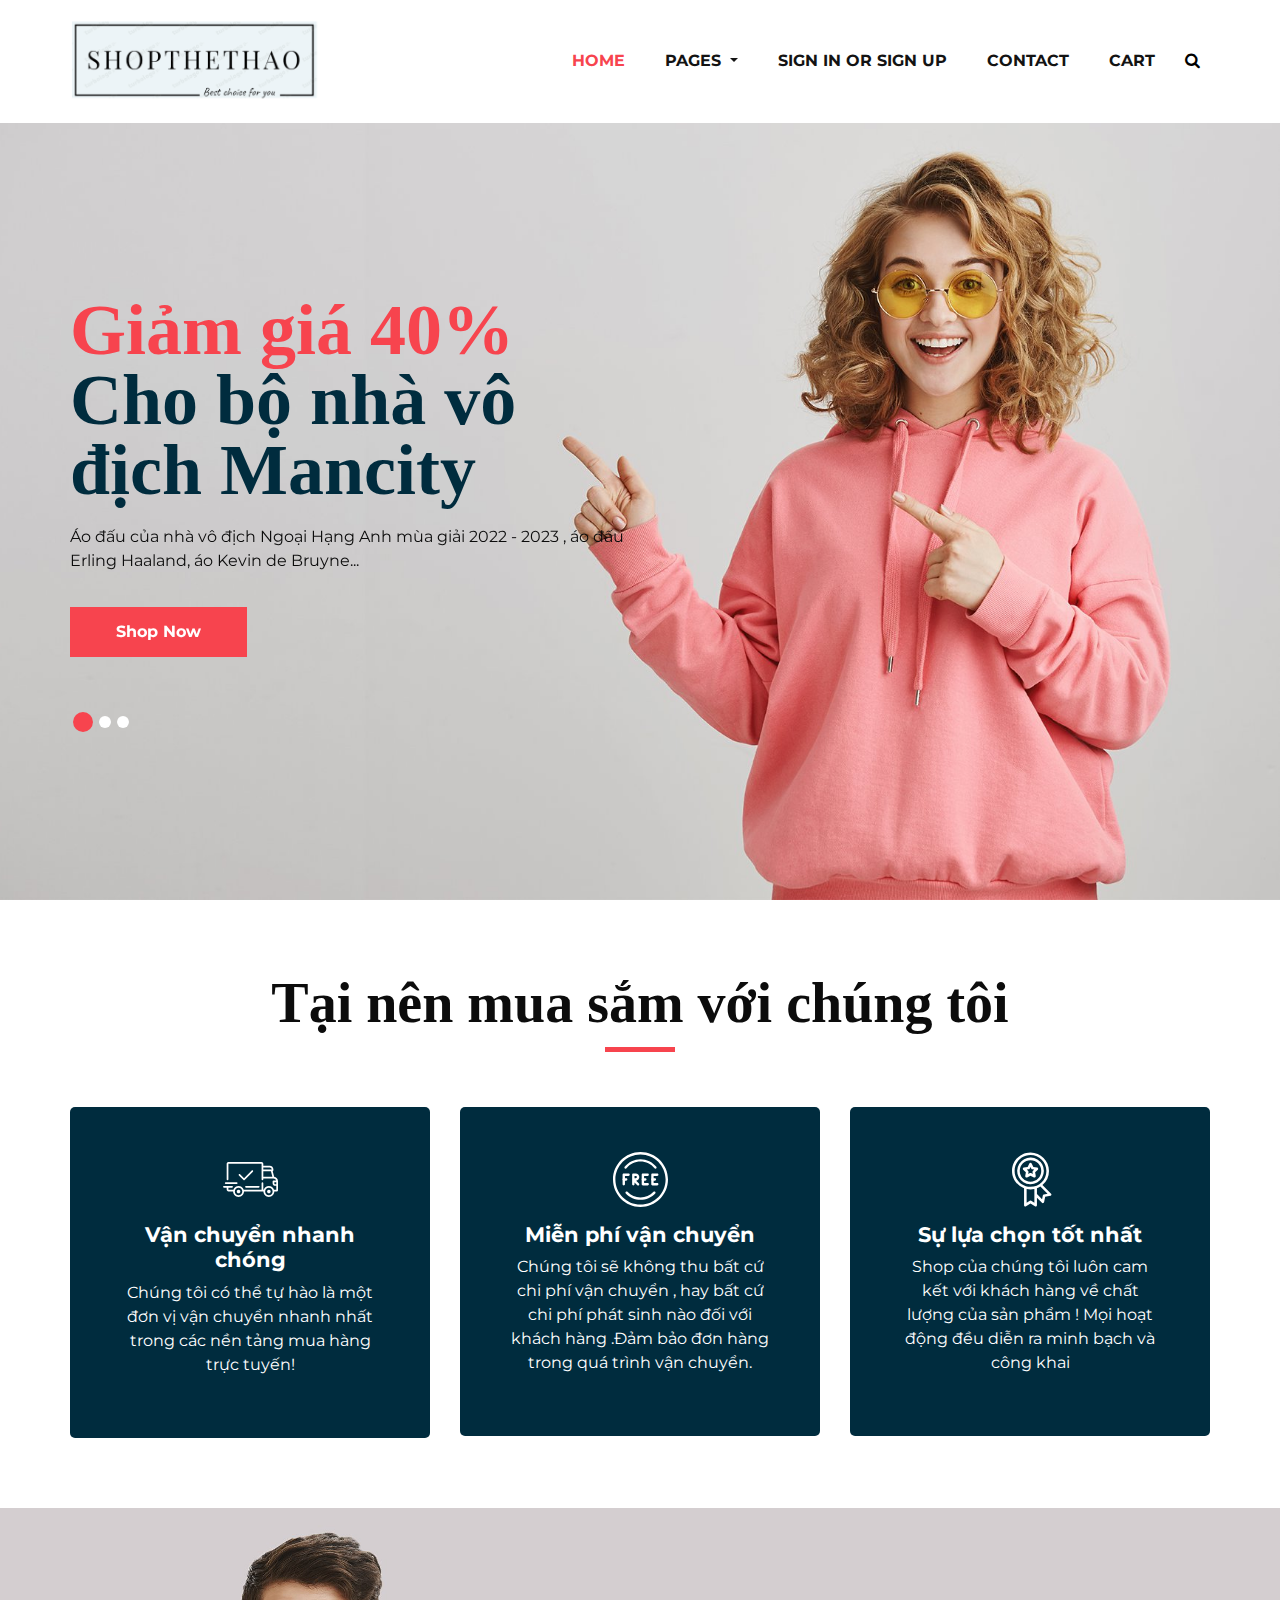
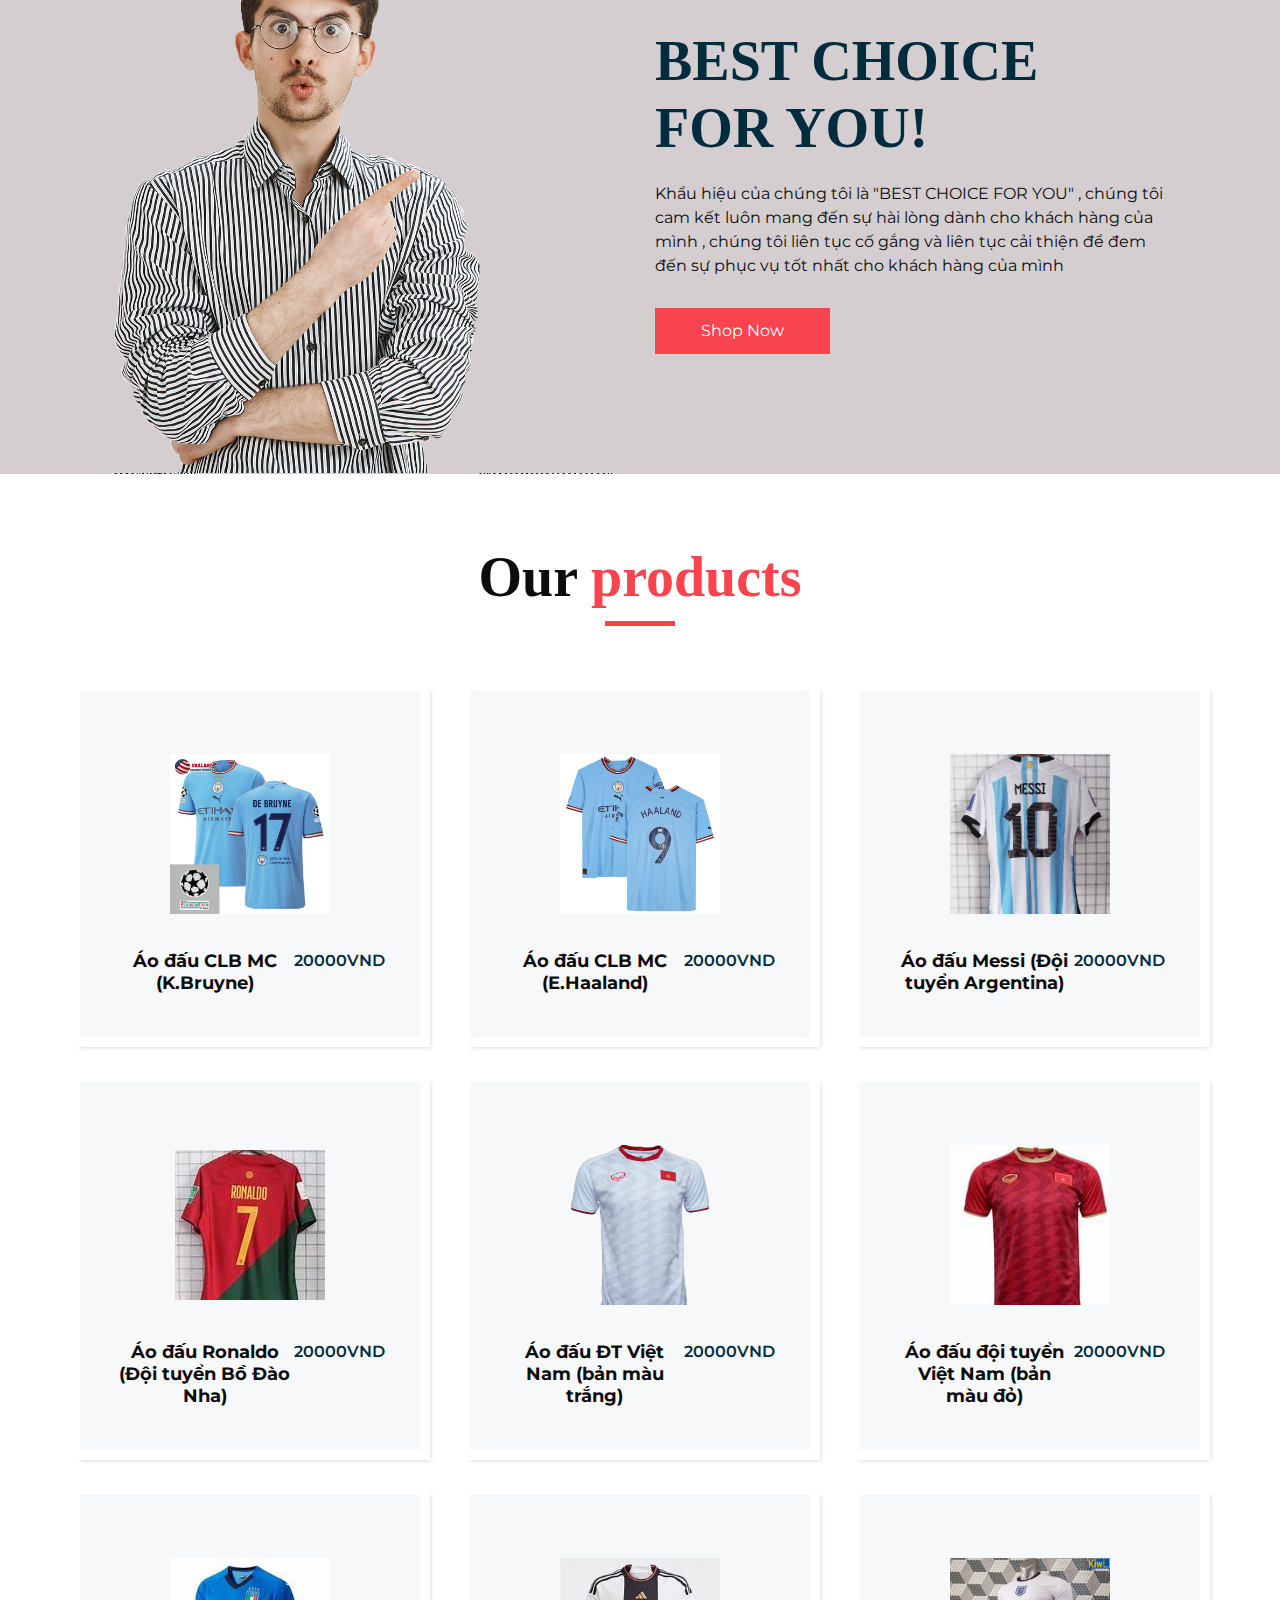
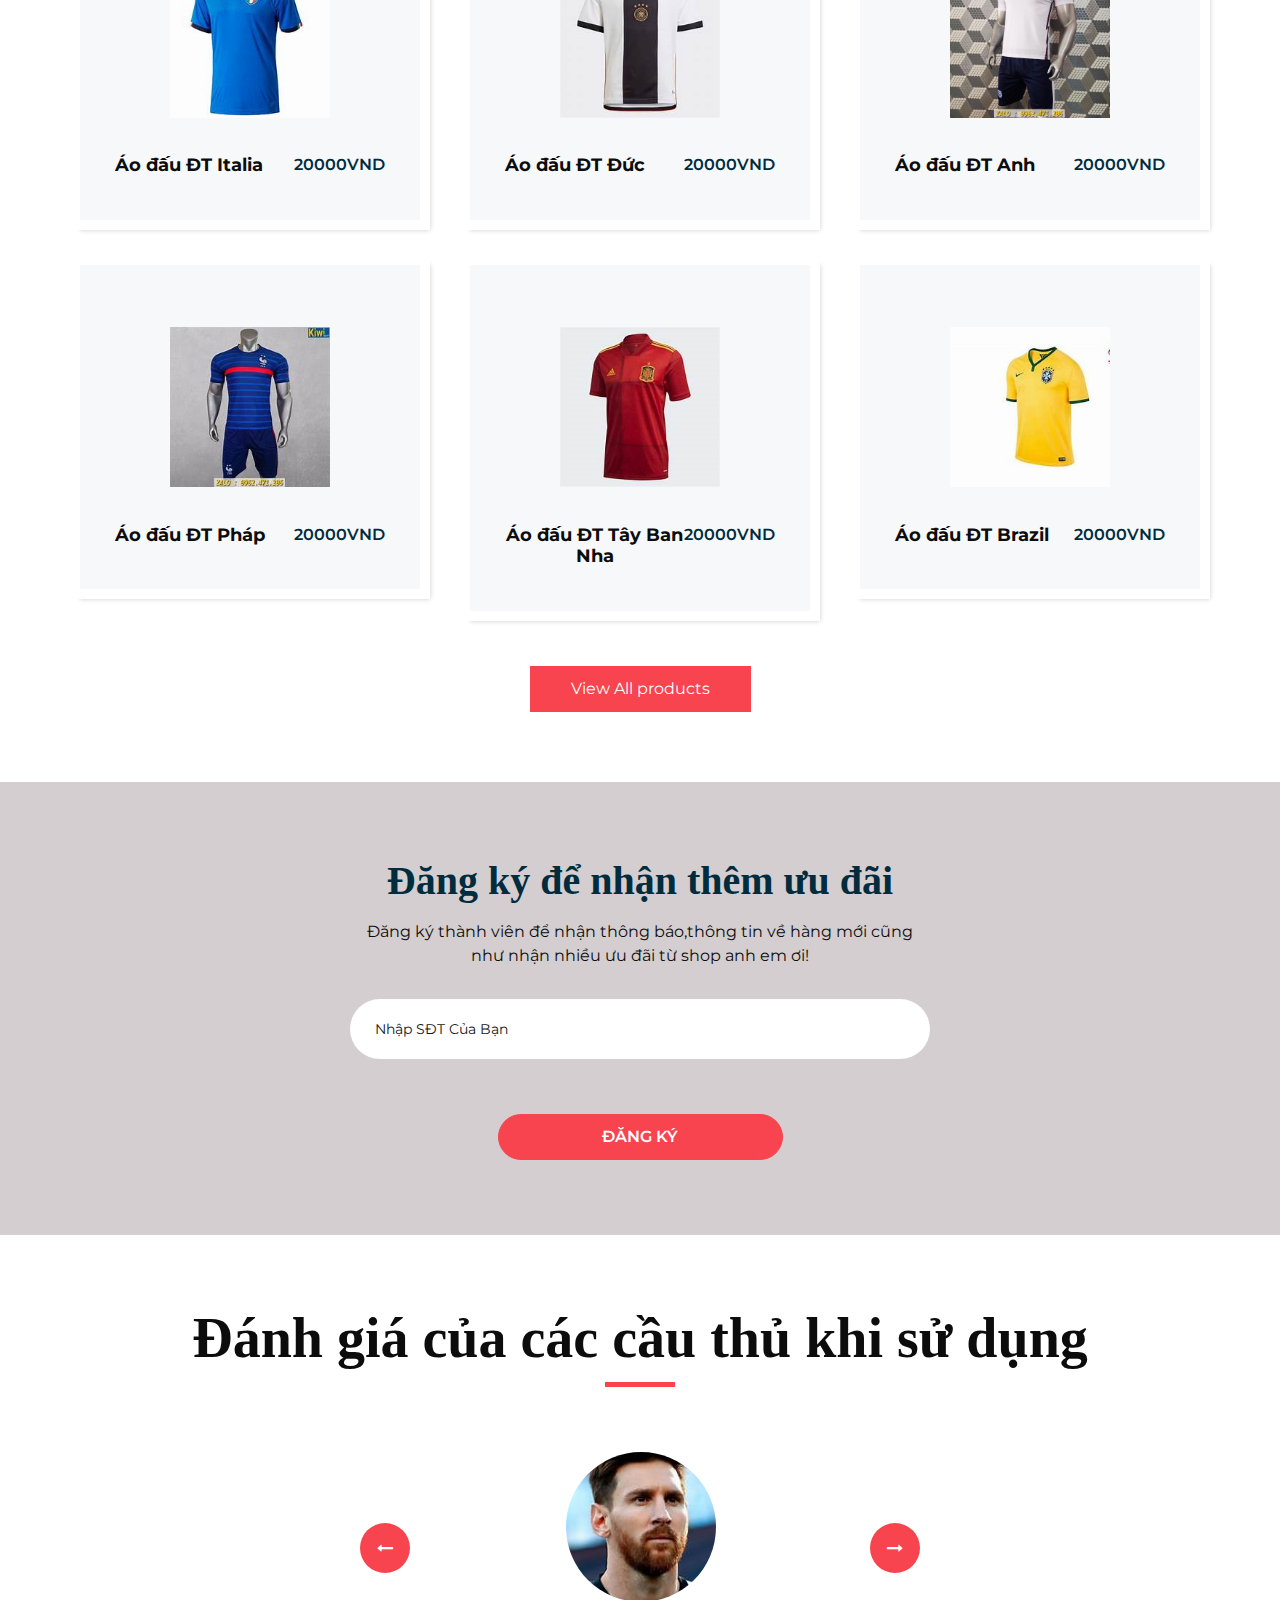
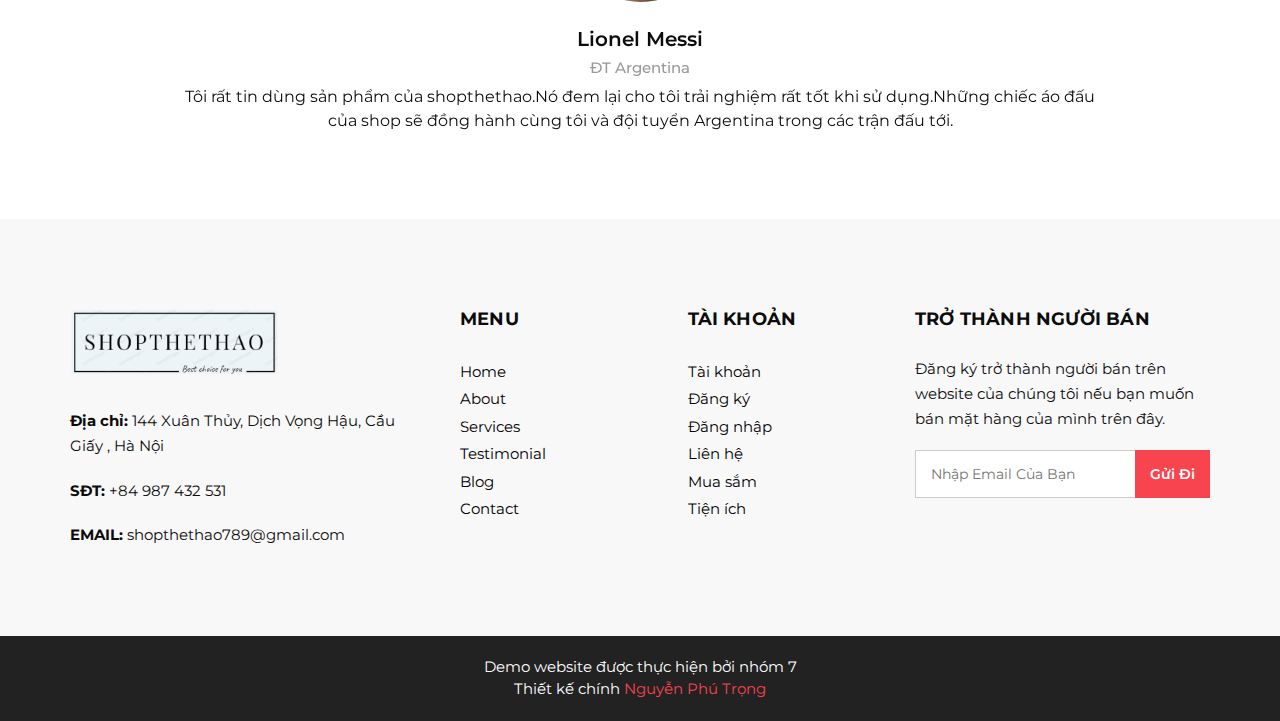
<file: index.html>
<!DOCTYPE html>
<html>
   <head>
      <!-- Basic -->
      <meta charset="utf-8" />
      <meta http-equiv="X-UA-Compatible" content="IE=edge" />
      <!-- Mobile Metas -->
      <meta name="viewport" content="width=device-width, initial-scale=1, shrink-to-fit=no" />
      <!-- Site Metas -->
      <meta name="keywords" content="" />
      <meta name="description" content="" />
      <meta name="author" content="" />
      <link rel="shortcut icon" href="images/favicon.png" type="">
      <title>Shopthethao</title>
      <!-- bootstrap core css -->
      <link rel="stylesheet" type="text/css" href="css/bootstrap.css" />
      <!-- font awesome style -->
      <link href="css/font-awesome.min.css" rel="stylesheet" />
      <!-- Custom styles for this template -->
      <link href="css/style.css" rel="stylesheet" />
      <!-- responsive style -->
      <link href="css/responsive.css" rel="stylesheet" />
   </head>
   <body>
      <div class="hero_area">
         <!-- header section strats -->
         <header class="header_section">
            <div class="container">
               <nav class="navbar navbar-expand-lg custom_nav-container ">
                  <a class="navbar-brand" href="index.html"><img width="250" src="images/logo.png" alt="#" /></a>
                  <button class="navbar-toggler" type="button" data-toggle="collapse" data-target="#navbarSupportedContent" aria-controls="navbarSupportedContent" aria-expanded="false" aria-label="Toggle navigation">
                  <span class=""> </span>
                  </button>
                  <div class="collapse navbar-collapse" id="navbarSupportedContent">
                     <ul class="navbar-nav">
                        <li class="nav-item active">
                           <a class="nav-link" href="index.html">Home <span class="sr-only">(current)</span></a>
                        </li>
                       <li class="nav-item dropdown">
                           <a class="nav-link dropdown-toggle" href="#" data-toggle="dropdown" role="button" aria-haspopup="true" aria-expanded="true"> <span class="nav-label">Pages <span class="caret"></span></a>
                           <ul class="dropdown-menu">
                              <li><a href="about.html">About</a></li>
                              <li><a href="testimonial.html">Testimonial</a></li>
                           </ul>
                        </li>
                        <li class="nav-item">
                           <a class="nav-link" href="login.html">Sign in or Sign up</a>
                        </li>
                        <li class="nav-item">
                           <a class="nav-link" href="contact.html">Contact</a>
                        </li>
                        <li class="nav-item">
                           <a class="nav-link" href="cart.html">Cart</a>
                        </li>
                        <form class="form-inline">
                           <button class="btn  my-2 my-sm-0 nav_search-btn" type="submit" formaction="search.html">
                           <i class="fa fa-search" aria-hidden="true"></i>
                           </button>
                        </form>
                     </ul>
                  </div>
               </nav>
            </div>
         </header>
         <!-- end header section -->
         <!-- slider section -->
         <section class="slider_section ">
            <div class="slider_bg_box">
               <img src="images/slider-bg.jpg" alt="">
            </div>
            <div id="customCarousel1" class="carousel slide" data-ride="carousel">
               <div class="carousel-inner">
                  <div class="carousel-item active">
                     <div class="container ">
                        <div class="row">
                           <div class="col-md-7 col-lg-6 ">
                              <div class="detail-box">
                                 <h1>
                                    <span>
                                    Giảm giá 40%
                                    </span>
                                    <br>
                                    Cho bộ nhà vô địch Mancity
                                 </h1>
                                 <p>
                                    Áo đấu của nhà vô địch Ngoại Hạng Anh mùa giải 2022 - 2023 , áo đấu Erling Haaland, áo Kevin de Bruyne...
                                 </p>
                                 <div class="btn-box">
                                    <a href="" class="btn1">
                                    Shop Now
                                    </a>
                                 </div>
                              </div>
                           </div>
                        </div>
                     </div>
                  </div>
                  <div class="carousel-item ">
                     <div class="container ">
                        <div class="row">
                           <div class="col-md-7 col-lg-6 ">
                              <div class="detail-box">
                                 <h1>
                                    <span>
                                    Giảm giá 20%
                                    </span>
                                    <br>
                                    Cho tất cả mặt hàng
                                 </h1>
                                 <p>
                                    Nhân dịp Black Friday tháng 11 shopthethao giảm giá cho toàn mặt hàng.Còn chần chừ gì nữa mà không mua ngay đi anh em ơi!
                                 </p>
                                 <div class="btn-box">
                                    <a href="" class="btn1">
                                    Shop Now
                                    </a>
                                 </div>
                              </div>
                           </div>
                        </div>
                     </div>
                  </div>
                  <div class="carousel-item">
                     <div class="container ">
                        <div class="row">
                           <div class="col-md-7 col-lg-6 ">
                              <div class="detail-box">
                                 <h1>
                                    <span>
                                    Hàng mới về
                                    </span>
                                    <br>
                                    Áo đấu EURO 2024
                                 </h1>
                                 <p>
                                    EURO 2024 tới đây sẽ khởi tranh tại Đức.Shop đã nhập bổ xung các áo đấu của các đội tuyển như Bồ Đào Nha , Tây Ban Nha , Ý ... phục vụ nhu cầu của anh em .
                                 </p>
                                 <div class="btn-box">
                                    <a href="" class="btn1">
                                    Shop Now
                                    </a>
                                 </div>
                              </div>
                           </div>
                        </div>
                     </div>
                  </div>
               </div>
               <div class="container">
                  <ol class="carousel-indicators">
                     <li data-target="#customCarousel1" data-slide-to="0" class="active"></li>
                     <li data-target="#customCarousel1" data-slide-to="1"></li>
                     <li data-target="#customCarousel1" data-slide-to="2"></li>
                  </ol>
               </div>
            </div>
         </section>
         <!-- end slider section -->
      </div>
      <!-- why section -->
      <section class="why_section layout_padding">
         <div class="container">
            <div class="heading_container heading_center">
               <h2>
                  Tại nên mua sắm với chúng tôi
               </h2>
            </div>
            <div class="row">
               <div class="col-md-4">
                  <div class="box ">
                     <div class="img-box">
                        <svg version="1.1" id="Layer_1" xmlns="http://www.w3.org/2000/svg" xmlns:xlink="http://www.w3.org/1999/xlink" x="0px" y="0px" viewBox="0 0 512 512" style="enable-background:new 0 0 512 512;" xml:space="preserve">
                           <g>
                              <g>
                                 <path d="M476.158,231.363l-13.259-53.035c3.625-0.77,6.345-3.986,6.345-7.839v-8.551c0-18.566-15.105-33.67-33.67-33.67h-60.392
                                    V110.63c0-9.136-7.432-16.568-16.568-16.568H50.772c-9.136,0-16.568,7.432-16.568,16.568V256c0,4.427,3.589,8.017,8.017,8.017
                                    c4.427,0,8.017-3.589,8.017-8.017V110.63c0-0.295,0.239-0.534,0.534-0.534h307.841c0.295,0,0.534,0.239,0.534,0.534v145.372
                                    c0,4.427,3.589,8.017,8.017,8.017c4.427,0,8.017-3.589,8.017-8.017v-9.088h94.569c0.008,0,0.014,0.002,0.021,0.002
                                    c0.008,0,0.015-0.001,0.022-0.001c11.637,0.008,21.518,7.646,24.912,18.171h-24.928c-4.427,0-8.017,3.589-8.017,8.017v17.102
                                    c0,13.851,11.268,25.119,25.119,25.119h9.086v35.273h-20.962c-6.886-19.883-25.787-34.205-47.982-34.205
                                    s-41.097,14.322-47.982,34.205h-3.86v-60.393c0-4.427-3.589-8.017-8.017-8.017c-4.427,0-8.017,3.589-8.017,8.017v60.391H192.817
                                    c-6.886-19.883-25.787-34.205-47.982-34.205s-41.097,14.322-47.982,34.205H50.772c-0.295,0-0.534-0.239-0.534-0.534v-17.637
                                    h34.739c4.427,0,8.017-3.589,8.017-8.017s-3.589-8.017-8.017-8.017H8.017c-4.427,0-8.017,3.589-8.017,8.017
                                    s3.589,8.017,8.017,8.017h26.188v17.637c0,9.136,7.432,16.568,16.568,16.568h43.304c-0.002,0.178-0.014,0.355-0.014,0.534
                                    c0,27.996,22.777,50.772,50.772,50.772s50.772-22.776,50.772-50.772c0-0.18-0.012-0.356-0.014-0.534h180.67
                                    c-0.002,0.178-0.014,0.355-0.014,0.534c0,27.996,22.777,50.772,50.772,50.772c27.995,0,50.772-22.776,50.772-50.772
                                    c0-0.18-0.012-0.356-0.014-0.534h26.203c4.427,0,8.017-3.589,8.017-8.017v-85.511C512,251.989,496.423,234.448,476.158,231.363z
                                    M375.182,144.301h60.392c9.725,0,17.637,7.912,17.637,17.637v0.534h-78.029V144.301z M375.182,230.881v-52.376h71.235
                                    l13.094,52.376H375.182z M144.835,401.904c-19.155,0-34.739-15.583-34.739-34.739s15.584-34.739,34.739-34.739
                                    c19.155,0,34.739,15.583,34.739,34.739S163.99,401.904,144.835,401.904z M427.023,401.904c-19.155,0-34.739-15.583-34.739-34.739
                                    s15.584-34.739,34.739-34.739c19.155,0,34.739,15.583,34.739,34.739S446.178,401.904,427.023,401.904z M495.967,299.29h-9.086
                                    c-5.01,0-9.086-4.076-9.086-9.086v-9.086h18.171V299.29z" />
                              </g>
                           </g>
                           <g>
                              <g>
                                 <path d="M144.835,350.597c-9.136,0-16.568,7.432-16.568,16.568c0,9.136,7.432,16.568,16.568,16.568
                                    c9.136,0,16.568-7.432,16.568-16.568C161.403,358.029,153.971,350.597,144.835,350.597z" />
                              </g>
                           </g>
                           <g>
                              <g>
                                 <path d="M427.023,350.597c-9.136,0-16.568,7.432-16.568,16.568c0,9.136,7.432,16.568,16.568,16.568
                                    c9.136,0,16.568-7.432,16.568-16.568C443.591,358.029,436.159,350.597,427.023,350.597z" />
                              </g>
                           </g>
                           <g>
                              <g>
                                 <path d="M332.96,316.393H213.244c-4.427,0-8.017,3.589-8.017,8.017s3.589,8.017,8.017,8.017H332.96
                                    c4.427,0,8.017-3.589,8.017-8.017S337.388,316.393,332.96,316.393z" />
                              </g>
                           </g>
                           <g>
                              <g>
                                 <path d="M127.733,282.188H25.119c-4.427,0-8.017,3.589-8.017,8.017s3.589,8.017,8.017,8.017h102.614
                                    c4.427,0,8.017-3.589,8.017-8.017S132.16,282.188,127.733,282.188z" />
                              </g>
                           </g>
                           <g>
                              <g>
                                 <path d="M278.771,173.37c-3.13-3.13-8.207-3.13-11.337,0.001l-71.292,71.291l-37.087-37.087c-3.131-3.131-8.207-3.131-11.337,0
                                    c-3.131,3.131-3.131,8.206,0,11.337l42.756,42.756c1.565,1.566,3.617,2.348,5.668,2.348s4.104-0.782,5.668-2.348l76.96-76.96
                                    C281.901,181.576,281.901,176.501,278.771,173.37z" />
                              </g>
                           </g>
                           <g>
                           </g>
                           <g>
                           </g>
                           <g>
                           </g>
                           <g>
                           </g>
                           <g>
                           </g>
                           <g>
                           </g>
                           <g>
                           </g>
                           <g>
                           </g>
                           <g>
                           </g>
                           <g>
                           </g>
                           <g>
                           </g>
                           <g>
                           </g>
                           <g>
                           </g>
                           <g>
                           </g>
                           <g>
                           </g>
                        </svg>
                     </div>
                     <div class="detail-box">
                        <h5>
                           Vận chuyển nhanh chóng
                        </h5>
                        <p>
                           Chúng tôi có thể tự hào là một  đơn vị vận chuyển nhanh nhất trong các nền tảng mua hàng trực tuyến!
                        </p>
                     </div>
                  </div>
               </div>
               <div class="col-md-4">
                  <div class="box ">
                     <div class="img-box">
                        <svg version="1.1" id="Capa_1" xmlns="http://www.w3.org/2000/svg" xmlns:xlink="http://www.w3.org/1999/xlink" x="0px" y="0px" viewBox="0 0 490.667 490.667" style="enable-background:new 0 0 490.667 490.667;" xml:space="preserve">
                           <g>
                              <g>
                                 <path d="M138.667,192H96c-5.888,0-10.667,4.779-10.667,10.667V288c0,5.888,4.779,10.667,10.667,10.667s10.667-4.779,10.667-10.667
                                    v-74.667h32c5.888,0,10.667-4.779,10.667-10.667S144.555,192,138.667,192z" />
                              </g>
                           </g>
                           <g>
                              <g>
                                 <path d="M117.333,234.667H96c-5.888,0-10.667,4.779-10.667,10.667S90.112,256,96,256h21.333c5.888,0,10.667-4.779,10.667-10.667
                                    S123.221,234.667,117.333,234.667z" />
                              </g>
                           </g>
                           <g>
                              <g>
                                 <path d="M245.333,0C110.059,0,0,110.059,0,245.333s110.059,245.333,245.333,245.333s245.333-110.059,245.333-245.333
                                    S380.608,0,245.333,0z M245.333,469.333c-123.52,0-224-100.48-224-224s100.48-224,224-224s224,100.48,224,224
                                    S368.853,469.333,245.333,469.333z" />
                              </g>
                           </g>
                           <g>
                              <g>
                                 <path d="M386.752,131.989C352.085,88.789,300.544,64,245.333,64s-106.752,24.789-141.419,67.989
                                    c-3.691,4.587-2.965,11.307,1.643,14.997c4.587,3.691,11.307,2.965,14.976-1.643c30.613-38.144,76.096-60.011,124.8-60.011
                                    s94.187,21.867,124.779,60.011c2.112,2.624,5.205,3.989,8.32,3.989c2.368,0,4.715-0.768,6.677-2.347
                                    C389.717,143.296,390.443,136.576,386.752,131.989z" />
                              </g>
                           </g>
                           <g>
                              <g>
                                 <path d="M376.405,354.923c-4.224-4.032-11.008-3.861-15.061,0.405c-30.613,32.235-71.808,50.005-116.011,50.005
                                    s-85.397-17.771-115.989-50.005c-4.032-4.309-10.816-4.437-15.061-0.405c-4.309,4.053-4.459,10.816-0.405,15.083
                                    c34.667,36.544,81.344,56.661,131.456,56.661s96.789-20.117,131.477-56.661C380.864,365.739,380.693,358.976,376.405,354.923z" />
                              </g>
                           </g>
                           <g>
                              <g>
                                 <path d="M206.805,255.723c15.701-2.027,27.861-15.488,27.861-31.723c0-17.643-14.357-32-32-32h-21.333
                                    c-5.888,0-10.667,4.779-10.667,10.667v42.581c0,0.043,0,0.107,0,0.149V288c0,5.888,4.779,10.667,10.667,10.667
                                    S192,293.888,192,288v-16.917l24.448,24.469c2.091,2.069,4.821,3.115,7.552,3.115c2.731,0,5.461-1.045,7.531-3.136
                                    c4.16-4.16,4.16-10.923,0-15.083L206.805,255.723z M192,234.667v-21.333h10.667c5.867,0,10.667,4.779,10.667,10.667
                                    s-4.8,10.667-10.667,10.667H192z" />
                              </g>
                           </g>
                           <g>
                              <g>
                                 <path d="M309.333,277.333h-32v-64h32c5.888,0,10.667-4.779,10.667-10.667S315.221,192,309.333,192h-42.667
                                    c-5.888,0-10.667,4.779-10.667,10.667V288c0,5.888,4.779,10.667,10.667,10.667h42.667c5.888,0,10.667-4.779,10.667-10.667
                                    S315.221,277.333,309.333,277.333z" />
                              </g>
                           </g>
                           <g>
                              <g>
                                 <path d="M288,234.667h-21.333c-5.888,0-10.667,4.779-10.667,10.667S260.779,256,266.667,256H288
                                    c5.888,0,10.667-4.779,10.667-10.667S293.888,234.667,288,234.667z" />
                              </g>
                           </g>
                           <g>
                              <g>
                                 <path d="M394.667,277.333h-32v-64h32c5.888,0,10.667-4.779,10.667-10.667S400.555,192,394.667,192H352
                                    c-5.888,0-10.667,4.779-10.667,10.667V288c0,5.888,4.779,10.667,10.667,10.667h42.667c5.888,0,10.667-4.779,10.667-10.667
                                    S400.555,277.333,394.667,277.333z" />
                              </g>
                           </g>
                           <g>
                              <g>
                                 <path d="M373.333,234.667H352c-5.888,0-10.667,4.779-10.667,10.667S346.112,256,352,256h21.333
                                    c5.888,0,10.667-4.779,10.667-10.667S379.221,234.667,373.333,234.667z" />
                              </g>
                           </g>
                           <g>
                           </g>
                           <g>
                           </g>
                           <g>
                           </g>
                           <g>
                           </g>
                           <g>
                           </g>
                           <g>
                           </g>
                           <g>
                           </g>
                           <g>
                           </g>
                           <g>
                           </g>
                           <g>
                           </g>
                           <g>
                           </g>
                           <g>
                           </g>
                           <g>
                           </g>
                           <g>
                           </g>
                           <g>
                           </g>
                        </svg>
                     </div>
                     <div class="detail-box">
                        <h5>
                           Miễn phí vận chuyển
                        </h5>
                        <p>
                           Chúng tôi sẽ không thu bất cứ chi phí vận chuyển , hay bất cứ chi phí phát sinh nào đối với khách hàng .Đảm bảo đơn hàng trong quá trình vận chuyển.
                        </p>
                     </div>
                  </div>
               </div>
               <div class="col-md-4">
                  <div class="box ">
                     <div class="img-box">
                        <svg id="_30_Premium" height="512" viewBox="0 0 512 512" width="512" xmlns="http://www.w3.org/2000/svg" data-name="30_Premium">
                           <g id="filled">
                              <path d="m252.92 300h3.08a124.245 124.245 0 1 0 -4.49-.09c.075.009.15.023.226.03.394.039.789.06 1.184.06zm-96.92-124a100 100 0 1 1 100 100 100.113 100.113 0 0 1 -100-100z" />
                              <path d="m447.445 387.635-80.4-80.4a171.682 171.682 0 0 0 60.955-131.235c0-94.841-77.159-172-172-172s-172 77.159-172 172c0 73.747 46.657 136.794 112 161.2v158.8c-.3 9.289 11.094 15.384 18.656 9.984l41.344-27.562 41.344 27.562c7.574 5.4 18.949-.7 18.656-9.984v-70.109l46.6 46.594c6.395 6.789 18.712 3.025 20.253-6.132l9.74-48.724 48.725-9.742c9.163-1.531 12.904-13.893 6.127-20.252zm-339.445-211.635c0-81.607 66.393-148 148-148s148 66.393 148 148-66.393 148-148 148-148-66.393-148-148zm154.656 278.016a12 12 0 0 0 -13.312 0l-29.344 19.562v-129.378a172.338 172.338 0 0 0 72 0v129.38zm117.381-58.353a12 12 0 0 0 -9.415 9.415l-6.913 34.58-47.709-47.709v-54.749a171.469 171.469 0 0 0 31.467-15.6l67.151 67.152z" />
                              <path d="m287.62 236.985c8.349 4.694 19.251-3.212 17.367-12.618l-5.841-35.145 25.384-25c7.049-6.5 2.89-19.3-6.634-20.415l-35.23-5.306-15.933-31.867c-4.009-8.713-17.457-8.711-21.466 0l-15.933 31.866-35.23 5.306c-9.526 1.119-13.681 13.911-6.634 20.415l25.384 25-5.841 35.145c-1.879 9.406 9 17.31 17.367 12.618l31.62-16.414zm-53-32.359 2.928-17.615a12 12 0 0 0 -3.417-10.516l-12.721-12.531 17.658-2.66a12 12 0 0 0 8.947-6.5l7.985-15.971 7.985 15.972a12 12 0 0 0 8.947 6.5l17.658 2.66-12.723 12.535a12 12 0 0 0 -3.417 10.516l2.928 17.615-15.849-8.231a12 12 0 0 0 -11.058 0z" />
                           </g>
                        </svg>
                     </div>
                     <div class="detail-box">
                        <h5>
                           Sự lựa chọn tốt nhất
                        </h5>
                        <p>
                           Shop của chúng tôi luôn cam kết với khách hàng về chất lượng của sản phẩm ! Mọi hoạt động đều diễn ra minh bạch và công khai
                        </p>
                     </div>
                  </div>
               </div>
            </div>
         </div>
      </section>
      <!-- end why section -->
      
      <!-- arrival section -->
      <section class="arrival_section">
         <div class="container">
            <div class="box">
               <div class="arrival_bg_box">
                  <img src="images/arrival-bg.png" alt="">
               </div>
               <div class="row">
                  <div class="col-md-6 ml-auto">
                     <div class="heading_container remove_line_bt">
                        <h2>
                           BEST CHOICE FOR YOU!
                        </h2>
                     </div>
                     <p style="margin-top: 20px;margin-bottom: 30px;">
                        Khẩu hiệu của chúng tôi là "BEST CHOICE FOR YOU" , chúng tôi cam kết luôn mang đến sự hài lòng dành cho khách hàng của mình , chúng tôi liên tục cố gắng và liên tục cải thiện để đem đến sự phục vụ tốt nhất cho khách hàng của mình
                     </p>
                     <a href="">
                     Shop Now
                     </a>
                  </div>
               </div>
            </div>
         </div>
      </section>
      <!-- end arrival section -->
      
      <!-- product section -->
      <section class="product_section layout_padding">
         <div class="container">
            <div class="heading_container heading_center">
               <h2>
                  Our <span>products</span>
               </h2>
            </div>
            <div class="row">
               <div class="col-sm-6 col-md-4 col-lg-4">
                  <div class="box">
                     <div class="option_container">
                        <div class="options">
                           <a href="" class="option1">
                           Add To Cart
                           </a>
                           <a href="" class="option2">
                           Buy Now
                           </a>
                        </div>
                     </div>
                     <div class="img-box">
                        <img src="images/p1.png" alt="">
                     </div>
                     <div class="detail-box">
                        <h5>
                           Áo đấu CLB MC (K.Bruyne)
                        </h5>
                        <h6>
                           20000VND
                        </h6>
                     </div>
                  </div>
               </div>
               <div class="col-sm-6 col-md-4 col-lg-4">
                  <div class="box">
                     <div class="option_container">
                        <div class="options">
                           <a href="" class="option1">
                           Add To Cart
                           </a>
                           <a href="" class="option2">
                           Buy Now
                           </a>
                        </div>
                     </div>
                     <div class="img-box">
                        <img src="images/p2.png" alt="">
                     </div>
                     <div class="detail-box">
                        <h5>
                           Áo đấu CLB MC (E.Haaland)
                        </h5>
                        <h6>
                           20000VND
                        </h6>
                     </div>
                  </div>
               </div>
               <div class="col-sm-6 col-md-4 col-lg-4">
                  <div class="box">
                     <div class="option_container">
                        <div class="options">
                           <a href="" class="option1">
                           Add To Cart
                           </a>
                           <a href="" class="option2">
                           Buy Now
                           </a>
                        </div>
                     </div>
                     <div class="img-box">
                        <img src="images/p3.png" alt="">
                     </div>
                     <div class="detail-box">
                        <h5>
                           Áo đấu Messi (Đội tuyển Argentina)
                        </h5>
                        <h6>
                           20000VND
                        </h6>
                     </div>
                  </div>
               </div>
               <div class="col-sm-6 col-md-4 col-lg-4">
                  <div class="box">
                     <div class="option_container">
                        <div class="options">
                           <a href="" class="option1">
                           Add To Cart
                           </a>
                           <a href="" class="option2">
                           Buy Now
                           </a>
                        </div>
                     </div>
                     <div class="img-box">
                        <img src="images/p4.png" alt="">
                     </div>
                     <div class="detail-box">
                        <h5>
                           Áo đấu Ronaldo (Đội tuyển Bồ Đào Nha)
                        </h5>
                        <h6>
                           20000VND
                        </h6>
                     </div>
                  </div>
               </div>
               <div class="col-sm-6 col-md-4 col-lg-4">
                  <div class="box">
                     <div class="option_container">
                        <div class="options">
                           <a href="" class="option1">
                           Add To Cart
                           </a>
                           <a href="" class="option2">
                           Buy Now
                           </a>
                        </div>
                     </div>
                     <div class="img-box">
                        <img src="images/p5.png" alt="">
                     </div>
                     <div class="detail-box">
                        <h5>
                           Áo đấu ĐT Việt Nam (bản màu trắng)
                        </h5>
                        <h6>
                           20000VND
                        </h6>
                     </div>
                  </div>
               </div>
               <div class="col-sm-6 col-md-4 col-lg-4">
                  <div class="box">
                     <div class="option_container">
                        <div class="options">
                           <a href="" class="option1">
                           Add To Cart
                           </a>
                           <a href="" class="option2">
                           Buy Now
                           </a>
                        </div>
                     </div>
                     <div class="img-box">
                        <img src="images/p6.png" alt="">
                     </div>
                     <div class="detail-box">
                        <h5>
                           Áo đấu đội tuyển Việt Nam (bản màu đỏ)
                        </h5>
                        <h6>
                           20000VND
                        </h6>
                     </div>
                  </div>
               </div>
               <div class="col-sm-6 col-md-4 col-lg-4">
                  <div class="box">
                     <div class="option_container">
                        <div class="options">
                           <a href="" class="option1">
                           Add To Cart
                           </a>
                           <a href="" class="option2">
                           Buy Now
                           </a>
                        </div>
                     </div>
                     <div class="img-box">
                        <img src="images/p7.png" alt="">
                     </div>
                     <div class="detail-box">
                        <h5>
                           Áo đấu ĐT Italia
                        </h5>
                        <h6>
                           20000VND
                        </h6>
                     </div>
                  </div>
               </div>
               <div class="col-sm-6 col-md-4 col-lg-4">
                  <div class="box">
                     <div class="option_container">
                        <div class="options">
                           <a href="" class="option1">
                           Add To Cart
                           </a>
                           <a href="" class="option2">
                           Buy Now
                           </a>
                        </div>
                     </div>
                     <div class="img-box">
                        <img src="images/p8.png" alt="">
                     </div>
                     <div class="detail-box">
                        <h5>
                           Áo đấu ĐT Đức
                        </h5>
                        <h6>
                           20000VND
                        </h6>
                     </div>
                  </div>
               </div>
               <div class="col-sm-6 col-md-4 col-lg-4">
                  <div class="box">
                     <div class="option_container">
                        <div class="options">
                           <a href="" class="option1">
                           Add To Cart
                           </a>
                           <a href="" class="option2">
                           Buy Now
                           </a>
                        </div>
                     </div>
                     <div class="img-box">
                        <img src="images/p9.png" alt="">
                     </div>
                     <div class="detail-box">
                        <h5>
                           Áo đấu ĐT Anh
                        </h5>
                        <h6>
                           20000VND
                        </h6>
                     </div>
                  </div>
               </div>
               <div class="col-sm-6 col-md-4 col-lg-4">
                  <div class="box">
                     <div class="option_container">
                        <div class="options">
                           <a href="" class="option1">
                           Add To Cart
                           </a>
                           <a href="" class="option2">
                           Buy Now
                           </a>
                        </div>
                     </div>
                     <div class="img-box">
                        <img src="images/p10.png" alt="">
                     </div>
                     <div class="detail-box">
                        <h5>
                           Áo đấu ĐT Pháp
                        </h5>
                        <h6>
                           20000VND
                        </h6>
                     </div>
                  </div>
               </div>
               <div class="col-sm-6 col-md-4 col-lg-4">
                  <div class="box">
                     <div class="option_container">
                        <div class="options">
                           <a href="" class="option1">
                           Add To Cart
                           </a>
                           <a href="" class="option2">
                           Buy Now
                           </a>
                        </div>
                     </div>
                     <div class="img-box">
                        <img src="images/p11.png" alt="">
                     </div>
                     <div class="detail-box">
                        <h5>
                           Áo đấu ĐT Tây Ban Nha
                        </h5>
                        <h6>
                           20000VND
                        </h6>
                     </div>
                  </div>
               </div>
               <div class="col-sm-6 col-md-4 col-lg-4">
                  <div class="box">
                     <div class="option_container">
                        <div class="options">
                           <a href="" class="option1">
                           Add To Cart
                           </a>
                           <a href="" class="option2">
                           Buy Now
                           </a>
                        </div>
                     </div>
                     <div class="img-box">
                        <img src="images/p12.png" alt="">
                     </div>
                     <div class="detail-box">
                        <h5>
                           Áo đấu ĐT Brazil
                        </h5>
                        <h6>
                           20000VND
                        </h6>
                     </div>
                  </div>
               </div>
            </div>
            <div class="btn-box">
               <a href="">
               View All products
               </a>
            </div>
         </div>
      </section>
      <!-- end product section -->

      <!-- subscribe section -->
      <section class="subscribe_section">
         <div class="container-fuild">
            <div class="box">
               <div class="row">
                  <div class="col-md-6 offset-md-3">
                     <div class="subscribe_form ">
                        <div class="heading_container heading_center">
                           <h3>Đăng ký để nhận thêm ưu đãi</h3>
                        </div>
                        <p>Đăng ký thành viên để nhận thông báo,thông tin về hàng mới cũng như nhận nhiều ưu đãi từ shop anh em ơi!</p>
                        <form action="">
                           <input type="SĐT" placeholder="Nhập SĐT của bạn">
                           <button>
                           Đăng ký
                           </button>
                        </form>
                     </div>
                  </div>
               </div>
            </div>
         </div>
      </section>
      <!-- end subscribe section -->
      <!-- client section -->
      <section class="client_section layout_padding">
         <div class="container">
            <div class="heading_container heading_center">
               <h2>
                  Đánh giá của các cầu thủ khi sử dụng
               </h2>
            </div>
            <div id="carouselExample3Controls" class="carousel slide" data-ride="carousel">
               <div class="carousel-inner">
                  <div class="carousel-item active">
                     <div class="box col-lg-10 mx-auto">
                        <div class="img_container">
                           <div class="img-box">
                              <div class="img_box-inner">
                                 <img src="images/client1.png" alt="">
                              </div>
                           </div>
                        </div>
                        <div class="detail-box">
                           <h5>
                              Lionel Messi
                           </h5>
                           <h6>
                              ĐT Argentina
                           </h6>
                           <p>
                              Tôi rất tin dùng sản phẩm của shopthethao.Nó đem lại cho tôi trải nghiệm rất tốt khi sử dụng.Những chiếc áo đấu của shop sẽ đồng hành cùng tôi và đội tuyển Argentina trong các trận đấu tới.
                           </p>
                        </div>
                     </div>
                  </div>
                  <div class="carousel-item">
                     <div class="box col-lg-10 mx-auto">
                        <div class="img_container">
                           <div class="img-box">
                              <div class="img_box-inner">
                                 <img src="images/client2.png" alt="">
                              </div>
                           </div>
                        </div>
                        <div class="detail-box">
                           <h5>
                              Cristiano Ronaldo
                           </h5>
                           <h6>
                              ĐT Bồ Đào Nha
                           </h6>
                           <p>
                              Sản phẩm của Shop luôn đem lại cho tôi những trải nghiệm tuyệt vời nó đem đến sự thoải mái khi sử dụng lúc thi đấu , chất lượng sản phẩm rất tốt.Shopthethao chính là thương hiệu tôi tin dùng nhất.
                           </p>
                        </div>
                     </div>
                  </div>
                  <div class="carousel-item">
                     <div class="box col-lg-10 mx-auto">
                        <div class="img_container">
                           <div class="img-box">
                              <div class="img_box-inner">
                                 <img src="images/client3.png" alt="">
                              </div>
                           </div>
                        </div>
                        <div class="detail-box">
                           <h5>
                              Nguyễn Quang Hải
                           </h5>
                           <h6>
                              ĐT Việt Nam
                           </h6>
                           <p>
                              Mình rất tin dùng sản phẩm của Shopthethao và mình sẽ tiếp tục ủng hộ thương hiệu . Mọi người nên sử dụng sản phẩm của shop và lan tỏa đến mọi người.Hãy ủng hộ shop và cổ vũ mình cùng ĐT Việt Nam sắp tới nhé!
                           </p>
                        </div>
                     </div>
                  </div>
               </div>
               <div class="carousel_btn_box">
                  <a class="carousel-control-prev" href="#carouselExample3Controls" role="button" data-slide="prev">
                  <i class="fa fa-long-arrow-left" aria-hidden="true"></i>
                  <span class="sr-only">Previous</span>
                  </a>
                  <a class="carousel-control-next" href="#carouselExample3Controls" role="button" data-slide="next">
                  <i class="fa fa-long-arrow-right" aria-hidden="true"></i>
                  <span class="sr-only">Next</span>
                  </a>
               </div>
            </div>
         </div>
      </section>
      <!-- end client section -->
      <!-- footer start -->
      <footer>
         <div class="container">
            <div class="row">
               <div class="col-md-4">
                   <div class="full">
                      <div class="logo_footer">
                        <a href="#"><img width="210" src="images/logo.png" alt="#" /></a>
                      </div>
                      <div class="information_f">
                        <p><strong>Địa chỉ:</strong> 144 Xuân Thủy, Dịch Vọng Hậu, Cầu Giấy , Hà Nội</p>
                        <p><strong>SĐT:</strong> +84 987 432 531</p>
                        <p><strong>EMAIL:</strong> shopthethao789@gmail.com</p>
                      </div>
                   </div>
               </div>
               <div class="col-md-8">
                  <div class="row">
                  <div class="col-md-7">
                     <div class="row">
                        <div class="col-md-6">
                     <div class="widget_menu">
                        <h3>Menu</h3>
                        <ul>
                           <li><a href="#">Home</a></li>
                           <li><a href="#">About</a></li>
                           <li><a href="#">Services</a></li>
                           <li><a href="#">Testimonial</a></li>
                           <li><a href="#">Blog</a></li>
                           <li><a href="#">Contact</a></li>
                        </ul>
                     </div>
                  </div>
                  <div class="col-md-6">
                     <div class="widget_menu">
                        <h3>Tài khoản</h3>
                        <ul>
                           <li><a href="#">Tài khoản</a></li>
                           <li><a href="#">Đăng ký </a></li>
                           <li><a href="#">Đăng nhập</a></li>
                           <li><a href="#">Liên hệ</a></li>
                           <li><a href="#">Mua sắm</a></li>
                           <li><a href="#">Tiện ích</a></li>
                        </ul>
                     </div>
                  </div>
                     </div>
                  </div>     
                  <div class="col-md-5">
                     <div class="widget_menu">
                        <h3>Trở thành người bán</h3>
                        <div class="information_f">
                          <p>Đăng ký trở thành người bán trên website của chúng tôi nếu bạn muốn bán mặt hàng của mình trên đây.</p>
                        </div>
                        <div class="form_sub">
                           <form>
                              <fieldset>
                                 <div class="field">
                                    <input type="email" placeholder="Nhập email của bạn " name="email" />
                                    <input type="submit" value="Gửi đi" />
                                 </div>
                              </fieldset>
                           </form>
                        </div>
                     </div>
                  </div>
                  </div>
               </div>
            </div>
         </div>
      </footer>
      <!-- footer end -->
      <div class="cpy_">
         <p class="mx-auto">Demo website được thực hiện bởi nhóm 7 <a href=""></a><br>
         
            Thiết kế chính <a href="" target="_blank">Nguyễn Phú Trọng</a>
         
         </p>
      </div>
      <!-- jQery -->
      <script src="js/jquery-3.4.1.min.js"></script>
      <!-- popper js -->
      <script src="js/popper.min.js"></script>
      <!-- bootstrap js -->
      <script src="js/bootstrap.js"></script>
      <!-- custom js -->
      <script src="js/custom.js"></script>
   </body>
</html>
</file>
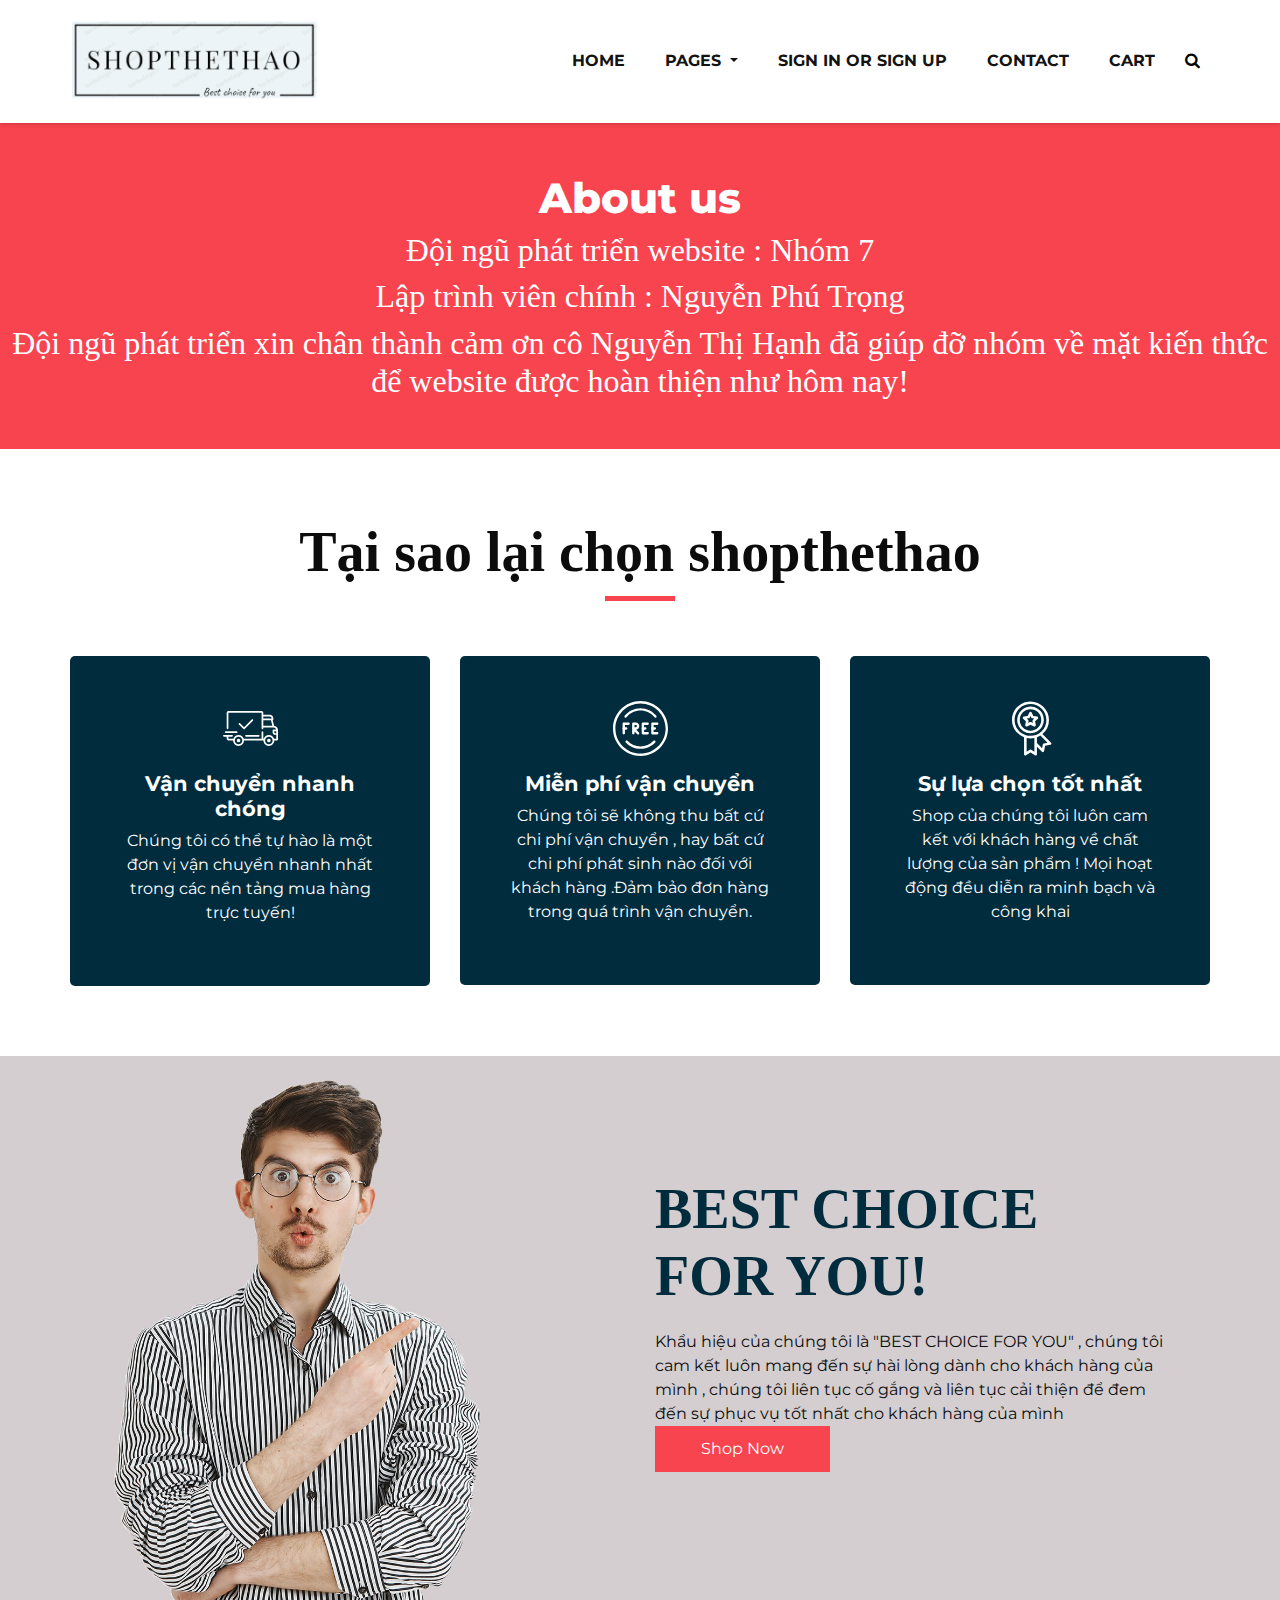
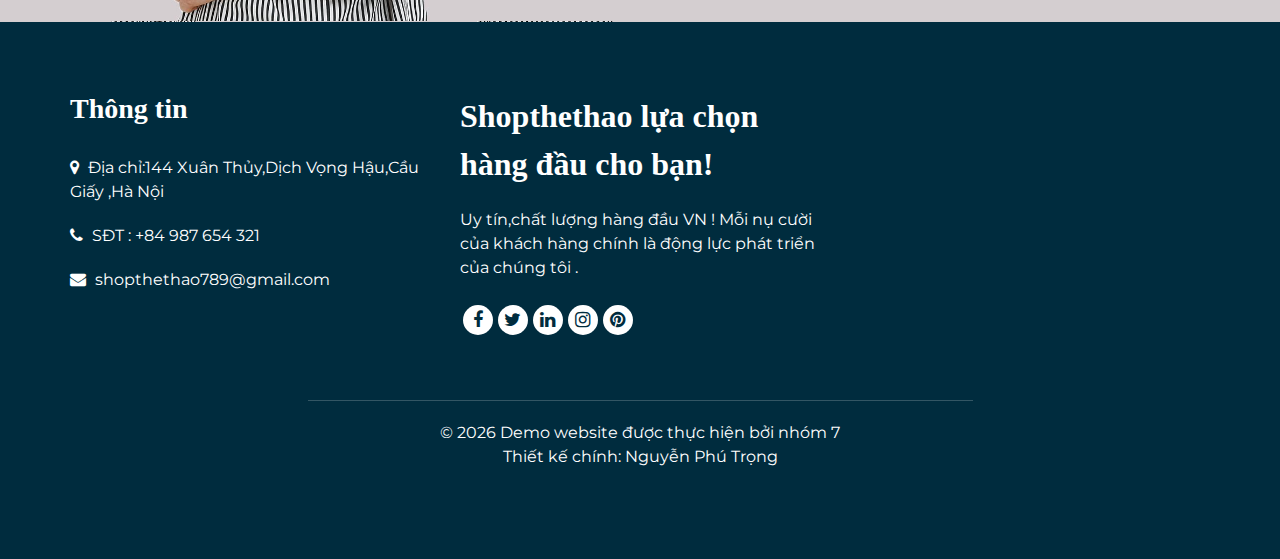
<file: about.html>
<!DOCTYPE html>
<html>
   <head>
      <!-- Basic -->
      <meta charset="utf-8" />
      <meta http-equiv="X-UA-Compatible" content="IE=edge" />
      <!-- Mobile Metas -->
      <meta name="viewport" content="width=device-width, initial-scale=1, shrink-to-fit=no" />
      <!-- Site Metas -->
      <meta name="keywords" content="" />
      <meta name="description" content="" />
      <meta name="author" content="" />
      <link rel="shortcut icon" href="images/favicon.png" type="">
      <title>Shopthethao</title>
      <!-- bootstrap core css -->
      <link rel="stylesheet" type="text/css" href="css/bootstrap.css" />
      <!-- font awesome style -->
      <link href="css/font-awesome.min.css" rel="stylesheet" />
      <!-- Custom styles for this template -->
      <link href="css/style.css" rel="stylesheet" />
      <!-- responsive style -->
      <link href="css/responsive.css" rel="stylesheet" />
   </head>
   <body class="sub_page">
      <div class="hero_area">
         <!-- header section strats -->
         <header class="header_section">
            <div class="container">
               <nav class="navbar navbar-expand-lg custom_nav-container ">
                  <a class="navbar-brand" href="index.html"><img width="250" src="images/logo.png" alt="#" /></a>
                  <button class="navbar-toggler" type="button" data-toggle="collapse" data-target="#navbarSupportedContent" aria-controls="navbarSupportedContent" aria-expanded="false" aria-label="Toggle navigation">
                  <span class=""> </span>
                  </button>
                  <div class="collapse navbar-collapse" id="navbarSupportedContent">
                     <ul class="navbar-nav">
                        <li class="nav-item">
                           <a class="nav-link" href="index.html">Home</a>
                        </li>
                       <li class="nav-item dropdown">
                           <a class="nav-link dropdown-toggle" href="#" data-toggle="dropdown" role="button" aria-haspopup="true" aria-expanded="true"> <span class="nav-label">Pages <span class="caret"></span></a>
                           <ul class="dropdown-menu">
                              <li><a href="about.html">About</a></li>
                              <li><a href="testimonial.html">Testimonial</a></li>
                           </ul>
                        </li>
                        <li class="nav-item">
                           <a class="nav-link" href="login.html">Sign in or Sign up</a>
                        </li>
                        <li class="nav-item">
                           <a class="nav-link" href="contact.html">Contact</a>
                        </li>
                        <li class="nav-item">
                           <a class="nav-link" href="cart.html">Cart</a>
                        </li>
                        <form class="form-inline">
                           <button class="btn  my-2 my-sm-0 nav_search-btn" type="submit" formaction="search.html">
                           <i class="fa fa-search" aria-hidden="true"></i>
                           </button>
                        </form>
                     </ul>
                  </div>
               </nav>
            </div>
         </header>
         <!-- end header section -->
      </div>
      <!-- inner page section -->
      <section class="inner_page_head">
         <div class="container_fuild">
            <div class="row">
               <div class="col-md-12">
                  <div class="full">
                     <h3>About us</h3>
                     <h2>Đội ngũ phát triển website : Nhóm 7</h2>
                     <h2>Lập trình viên chính : Nguyễn Phú Trọng</h2>
                     <h2>Đội ngũ phát triển xin chân thành cảm ơn cô Nguyễn Thị Hạnh đã giúp đỡ nhóm về mặt kiến thức để website được hoàn thiện như hôm nay!</h2>
                  </div>
               </div>
            </div>
         </div>
      </section>
      <!-- end inner page section -->
      <!-- why section -->
      <section class="why_section layout_padding">
         <div class="container">
            <div class="heading_container heading_center">
               <h2>
                  Tại sao lại chọn shopthethao
               </h2>
            </div>
            <div class="row">
               <div class="col-md-4">
                  <div class="box ">
                     <div class="img-box">
                        <svg version="1.1" id="Layer_1" xmlns="http://www.w3.org/2000/svg" xmlns:xlink="http://www.w3.org/1999/xlink" x="0px" y="0px" viewBox="0 0 512 512" style="enable-background:new 0 0 512 512;" xml:space="preserve">
                           <g>
                              <g>
                                 <path d="M476.158,231.363l-13.259-53.035c3.625-0.77,6.345-3.986,6.345-7.839v-8.551c0-18.566-15.105-33.67-33.67-33.67h-60.392
                                    V110.63c0-9.136-7.432-16.568-16.568-16.568H50.772c-9.136,0-16.568,7.432-16.568,16.568V256c0,4.427,3.589,8.017,8.017,8.017
                                    c4.427,0,8.017-3.589,8.017-8.017V110.63c0-0.295,0.239-0.534,0.534-0.534h307.841c0.295,0,0.534,0.239,0.534,0.534v145.372
                                    c0,4.427,3.589,8.017,8.017,8.017c4.427,0,8.017-3.589,8.017-8.017v-9.088h94.569c0.008,0,0.014,0.002,0.021,0.002
                                    c0.008,0,0.015-0.001,0.022-0.001c11.637,0.008,21.518,7.646,24.912,18.171h-24.928c-4.427,0-8.017,3.589-8.017,8.017v17.102
                                    c0,13.851,11.268,25.119,25.119,25.119h9.086v35.273h-20.962c-6.886-19.883-25.787-34.205-47.982-34.205
                                    s-41.097,14.322-47.982,34.205h-3.86v-60.393c0-4.427-3.589-8.017-8.017-8.017c-4.427,0-8.017,3.589-8.017,8.017v60.391H192.817
                                    c-6.886-19.883-25.787-34.205-47.982-34.205s-41.097,14.322-47.982,34.205H50.772c-0.295,0-0.534-0.239-0.534-0.534v-17.637
                                    h34.739c4.427,0,8.017-3.589,8.017-8.017s-3.589-8.017-8.017-8.017H8.017c-4.427,0-8.017,3.589-8.017,8.017
                                    s3.589,8.017,8.017,8.017h26.188v17.637c0,9.136,7.432,16.568,16.568,16.568h43.304c-0.002,0.178-0.014,0.355-0.014,0.534
                                    c0,27.996,22.777,50.772,50.772,50.772s50.772-22.776,50.772-50.772c0-0.18-0.012-0.356-0.014-0.534h180.67
                                    c-0.002,0.178-0.014,0.355-0.014,0.534c0,27.996,22.777,50.772,50.772,50.772c27.995,0,50.772-22.776,50.772-50.772
                                    c0-0.18-0.012-0.356-0.014-0.534h26.203c4.427,0,8.017-3.589,8.017-8.017v-85.511C512,251.989,496.423,234.448,476.158,231.363z
                                    M375.182,144.301h60.392c9.725,0,17.637,7.912,17.637,17.637v0.534h-78.029V144.301z M375.182,230.881v-52.376h71.235
                                    l13.094,52.376H375.182z M144.835,401.904c-19.155,0-34.739-15.583-34.739-34.739s15.584-34.739,34.739-34.739
                                    c19.155,0,34.739,15.583,34.739,34.739S163.99,401.904,144.835,401.904z M427.023,401.904c-19.155,0-34.739-15.583-34.739-34.739
                                    s15.584-34.739,34.739-34.739c19.155,0,34.739,15.583,34.739,34.739S446.178,401.904,427.023,401.904z M495.967,299.29h-9.086
                                    c-5.01,0-9.086-4.076-9.086-9.086v-9.086h18.171V299.29z" />
                              </g>
                           </g>
                           <g>
                              <g>
                                 <path d="M144.835,350.597c-9.136,0-16.568,7.432-16.568,16.568c0,9.136,7.432,16.568,16.568,16.568
                                    c9.136,0,16.568-7.432,16.568-16.568C161.403,358.029,153.971,350.597,144.835,350.597z" />
                              </g>
                           </g>
                           <g>
                              <g>
                                 <path d="M427.023,350.597c-9.136,0-16.568,7.432-16.568,16.568c0,9.136,7.432,16.568,16.568,16.568
                                    c9.136,0,16.568-7.432,16.568-16.568C443.591,358.029,436.159,350.597,427.023,350.597z" />
                              </g>
                           </g>
                           <g>
                              <g>
                                 <path d="M332.96,316.393H213.244c-4.427,0-8.017,3.589-8.017,8.017s3.589,8.017,8.017,8.017H332.96
                                    c4.427,0,8.017-3.589,8.017-8.017S337.388,316.393,332.96,316.393z" />
                              </g>
                           </g>
                           <g>
                              <g>
                                 <path d="M127.733,282.188H25.119c-4.427,0-8.017,3.589-8.017,8.017s3.589,8.017,8.017,8.017h102.614
                                    c4.427,0,8.017-3.589,8.017-8.017S132.16,282.188,127.733,282.188z" />
                              </g>
                           </g>
                           <g>
                              <g>
                                 <path d="M278.771,173.37c-3.13-3.13-8.207-3.13-11.337,0.001l-71.292,71.291l-37.087-37.087c-3.131-3.131-8.207-3.131-11.337,0
                                    c-3.131,3.131-3.131,8.206,0,11.337l42.756,42.756c1.565,1.566,3.617,2.348,5.668,2.348s4.104-0.782,5.668-2.348l76.96-76.96
                                    C281.901,181.576,281.901,176.501,278.771,173.37z" />
                              </g>
                           </g>
                           <g>
                           </g>
                           <g>
                           </g>
                           <g>
                           </g>
                           <g>
                           </g>
                           <g>
                           </g>
                           <g>
                           </g>
                           <g>
                           </g>
                           <g>
                           </g>
                           <g>
                           </g>
                           <g>
                           </g>
                           <g>
                           </g>
                           <g>
                           </g>
                           <g>
                           </g>
                           <g>
                           </g>
                           <g>
                           </g>
                        </svg>
                     </div>
                     <div class="detail-box">
                        <h5>
                           Vận chuyển nhanh chóng
                        </h5>
                        <p>
                           Chúng tôi có thể tự hào là một  đơn vị vận chuyển nhanh nhất trong các nền tảng mua hàng trực tuyến!
                        </p>
                     </div>
                  </div>
               </div>
               <div class="col-md-4">
                  <div class="box ">
                     <div class="img-box">
                        <svg version="1.1" id="Capa_1" xmlns="http://www.w3.org/2000/svg" xmlns:xlink="http://www.w3.org/1999/xlink" x="0px" y="0px" viewBox="0 0 490.667 490.667" style="enable-background:new 0 0 490.667 490.667;" xml:space="preserve">
                           <g>
                              <g>
                                 <path d="M138.667,192H96c-5.888,0-10.667,4.779-10.667,10.667V288c0,5.888,4.779,10.667,10.667,10.667s10.667-4.779,10.667-10.667
                                    v-74.667h32c5.888,0,10.667-4.779,10.667-10.667S144.555,192,138.667,192z" />
                              </g>
                           </g>
                           <g>
                              <g>
                                 <path d="M117.333,234.667H96c-5.888,0-10.667,4.779-10.667,10.667S90.112,256,96,256h21.333c5.888,0,10.667-4.779,10.667-10.667
                                    S123.221,234.667,117.333,234.667z" />
                              </g>
                           </g>
                           <g>
                              <g>
                                 <path d="M245.333,0C110.059,0,0,110.059,0,245.333s110.059,245.333,245.333,245.333s245.333-110.059,245.333-245.333
                                    S380.608,0,245.333,0z M245.333,469.333c-123.52,0-224-100.48-224-224s100.48-224,224-224s224,100.48,224,224
                                    S368.853,469.333,245.333,469.333z" />
                              </g>
                           </g>
                           <g>
                              <g>
                                 <path d="M386.752,131.989C352.085,88.789,300.544,64,245.333,64s-106.752,24.789-141.419,67.989
                                    c-3.691,4.587-2.965,11.307,1.643,14.997c4.587,3.691,11.307,2.965,14.976-1.643c30.613-38.144,76.096-60.011,124.8-60.011
                                    s94.187,21.867,124.779,60.011c2.112,2.624,5.205,3.989,8.32,3.989c2.368,0,4.715-0.768,6.677-2.347
                                    C389.717,143.296,390.443,136.576,386.752,131.989z" />
                              </g>
                           </g>
                           <g>
                              <g>
                                 <path d="M376.405,354.923c-4.224-4.032-11.008-3.861-15.061,0.405c-30.613,32.235-71.808,50.005-116.011,50.005
                                    s-85.397-17.771-115.989-50.005c-4.032-4.309-10.816-4.437-15.061-0.405c-4.309,4.053-4.459,10.816-0.405,15.083
                                    c34.667,36.544,81.344,56.661,131.456,56.661s96.789-20.117,131.477-56.661C380.864,365.739,380.693,358.976,376.405,354.923z" />
                              </g>
                           </g>
                           <g>
                              <g>
                                 <path d="M206.805,255.723c15.701-2.027,27.861-15.488,27.861-31.723c0-17.643-14.357-32-32-32h-21.333
                                    c-5.888,0-10.667,4.779-10.667,10.667v42.581c0,0.043,0,0.107,0,0.149V288c0,5.888,4.779,10.667,10.667,10.667
                                    S192,293.888,192,288v-16.917l24.448,24.469c2.091,2.069,4.821,3.115,7.552,3.115c2.731,0,5.461-1.045,7.531-3.136
                                    c4.16-4.16,4.16-10.923,0-15.083L206.805,255.723z M192,234.667v-21.333h10.667c5.867,0,10.667,4.779,10.667,10.667
                                    s-4.8,10.667-10.667,10.667H192z" />
                              </g>
                           </g>
                           <g>
                              <g>
                                 <path d="M309.333,277.333h-32v-64h32c5.888,0,10.667-4.779,10.667-10.667S315.221,192,309.333,192h-42.667
                                    c-5.888,0-10.667,4.779-10.667,10.667V288c0,5.888,4.779,10.667,10.667,10.667h42.667c5.888,0,10.667-4.779,10.667-10.667
                                    S315.221,277.333,309.333,277.333z" />
                              </g>
                           </g>
                           <g>
                              <g>
                                 <path d="M288,234.667h-21.333c-5.888,0-10.667,4.779-10.667,10.667S260.779,256,266.667,256H288
                                    c5.888,0,10.667-4.779,10.667-10.667S293.888,234.667,288,234.667z" />
                              </g>
                           </g>
                           <g>
                              <g>
                                 <path d="M394.667,277.333h-32v-64h32c5.888,0,10.667-4.779,10.667-10.667S400.555,192,394.667,192H352
                                    c-5.888,0-10.667,4.779-10.667,10.667V288c0,5.888,4.779,10.667,10.667,10.667h42.667c5.888,0,10.667-4.779,10.667-10.667
                                    S400.555,277.333,394.667,277.333z" />
                              </g>
                           </g>
                           <g>
                              <g>
                                 <path d="M373.333,234.667H352c-5.888,0-10.667,4.779-10.667,10.667S346.112,256,352,256h21.333
                                    c5.888,0,10.667-4.779,10.667-10.667S379.221,234.667,373.333,234.667z" />
                              </g>
                           </g>
                           <g>
                           </g>
                           <g>
                           </g>
                           <g>
                           </g>
                           <g>
                           </g>
                           <g>
                           </g>
                           <g>
                           </g>
                           <g>
                           </g>
                           <g>
                           </g>
                           <g>
                           </g>
                           <g>
                           </g>
                           <g>
                           </g>
                           <g>
                           </g>
                           <g>
                           </g>
                           <g>
                           </g>
                           <g>
                           </g>
                        </svg>
                     </div>
                     <div class="detail-box">
                        <h5>
                           Miễn phí vận chuyển
                        </h5>
                        <p>
                           Chúng tôi sẽ không thu bất cứ chi phí vận chuyển , hay bất cứ chi phí phát sinh nào đối với khách hàng .Đảm bảo đơn hàng trong quá trình vận chuyển.
                        </p>
                     </div>
                  </div>
               </div>
               <div class="col-md-4">
                  <div class="box ">
                     <div class="img-box">
                        <svg id="_30_Premium" height="512" viewBox="0 0 512 512" width="512" xmlns="http://www.w3.org/2000/svg" data-name="30_Premium">
                           <g id="filled">
                              <path d="m252.92 300h3.08a124.245 124.245 0 1 0 -4.49-.09c.075.009.15.023.226.03.394.039.789.06 1.184.06zm-96.92-124a100 100 0 1 1 100 100 100.113 100.113 0 0 1 -100-100z" />
                              <path d="m447.445 387.635-80.4-80.4a171.682 171.682 0 0 0 60.955-131.235c0-94.841-77.159-172-172-172s-172 77.159-172 172c0 73.747 46.657 136.794 112 161.2v158.8c-.3 9.289 11.094 15.384 18.656 9.984l41.344-27.562 41.344 27.562c7.574 5.4 18.949-.7 18.656-9.984v-70.109l46.6 46.594c6.395 6.789 18.712 3.025 20.253-6.132l9.74-48.724 48.725-9.742c9.163-1.531 12.904-13.893 6.127-20.252zm-339.445-211.635c0-81.607 66.393-148 148-148s148 66.393 148 148-66.393 148-148 148-148-66.393-148-148zm154.656 278.016a12 12 0 0 0 -13.312 0l-29.344 19.562v-129.378a172.338 172.338 0 0 0 72 0v129.38zm117.381-58.353a12 12 0 0 0 -9.415 9.415l-6.913 34.58-47.709-47.709v-54.749a171.469 171.469 0 0 0 31.467-15.6l67.151 67.152z" />
                              <path d="m287.62 236.985c8.349 4.694 19.251-3.212 17.367-12.618l-5.841-35.145 25.384-25c7.049-6.5 2.89-19.3-6.634-20.415l-35.23-5.306-15.933-31.867c-4.009-8.713-17.457-8.711-21.466 0l-15.933 31.866-35.23 5.306c-9.526 1.119-13.681 13.911-6.634 20.415l25.384 25-5.841 35.145c-1.879 9.406 9 17.31 17.367 12.618l31.62-16.414zm-53-32.359 2.928-17.615a12 12 0 0 0 -3.417-10.516l-12.721-12.531 17.658-2.66a12 12 0 0 0 8.947-6.5l7.985-15.971 7.985 15.972a12 12 0 0 0 8.947 6.5l17.658 2.66-12.723 12.535a12 12 0 0 0 -3.417 10.516l2.928 17.615-15.849-8.231a12 12 0 0 0 -11.058 0z" />
                           </g>
                        </svg>
                     </div>
                     <div class="detail-box">
                        <h5>
                           Sự lựa chọn tốt nhất
                        </h5>
                        <p>
                           Shop của chúng tôi luôn cam kết với khách hàng về chất lượng của sản phẩm ! Mọi hoạt động đều diễn ra minh bạch và công khai
                        </p>
                     </div>
                  </div>
               </div>
            </div>
         </div>
      </section>
      <!-- end why section -->
      <!-- arrival section -->
      <section class="arrival_section">
         <div class="container">
            <div class="box">
               <div class="arrival_bg_box">
                  <img src="images/arrival-bg.png" alt="">
               </div>
               <div class="row">
                  <div class="col-md-6 ml-auto">
                     <div class="heading_container remove_line_bt">
                        <h2>
                           BEST CHOICE FOR YOU!
                        </h2>
                     </div>
                     <p style="margin-top: 20px;margin-bottom: 30px;">
                        Khẩu hiệu của chúng tôi là "BEST CHOICE FOR YOU" , chúng tôi cam kết luôn mang đến sự hài lòng dành cho khách hàng của mình , chúng tôi liên tục cố gắng và liên tục cải thiện để đem đến sự phục vụ tốt nhất cho khách hàng của mình
                     <a href="">
                     Shop Now
                     </a>
                  </div>
               </div>
            </div>
         </div>
      </section>
      <!-- end arrival section -->
      <!-- footer section -->
      <footer class="footer_section">
         <div class="container">
            <div class="row">
               <div class="col-md-4 footer-col">
                  <div class="footer_contact">
                     <h4>
                        Thông tin
                     </h4>
                     <div class="contact_link_box">
                        <a href="">
                        <i class="fa fa-map-marker" aria-hidden="true"></i>
                        <span>
                        Địa chỉ:144 Xuân Thủy,Dịch Vọng Hậu,Cầu Giấy ,Hà Nội
                        </span>
                        </a>
                        <a href="">
                        <i class="fa fa-phone" aria-hidden="true"></i>
                        <span>
                        SĐT : +84 987 654 321
                        </span>
                        </a>
                        <a href="">
                        <i class="fa fa-envelope" aria-hidden="true"></i>
                        <span>
                        shopthethao789@gmail.com
                        </span>
                        </a>
                     </div>
                  </div>
               </div>
               <div class="col-md-4 footer-col">
                  <div class="footer_detail">
                     <a href="index.html" class="footer-logo">
                     Shopthethao lựa chọn hàng đầu cho bạn!
                     </a>
                     <p>
                     Uy tín,chất lượng hàng đầu VN ! Mỗi nụ cười của khách hàng chính là động lực phát triển của chúng tôi .
                     </p>
                     <div class="footer_social">
                        <a href="">
                        <i class="fa fa-facebook" aria-hidden="true"></i>
                        </a>
                        <a href="">
                        <i class="fa fa-twitter" aria-hidden="true"></i>
                        </a>
                        <a href="">
                        <i class="fa fa-linkedin" aria-hidden="true"></i>
                        </a>
                        <a href="">
                        <i class="fa fa-instagram" aria-hidden="true"></i>
                        </a>
                        <a href="">
                        <i class="fa fa-pinterest" aria-hidden="true"></i>
                        </a>
                     </div>
                  </div>
               </div>
               <div class="col-md-4 footer-col">
                  <div class="map_container">
                     <div class="map">
                        <div id="googleMap"></div>
                     </div>
                  </div>
               </div>
            </div>
            <div class="footer-info">
               <div class="col-lg-7 mx-auto px-0">
                  <p>
                     &copy; <span id="displayYear"></span> 
                     <a href="https://html.design/"> Demo website được thực hiện bởi nhóm 7 </a><br>
         
                     Thiết kế chính: <a href="" target="_blank">Nguyễn Phú Trọng</a>
                  </p>
               </div>
            </div>
         </div>
      </footer>
      <!-- footer section -->
      <!-- jQery -->
      <script src="js/jquery-3.4.1.min.js"></script>
      <!-- popper js -->
      <script src="js/popper.min.js"></script>
      <!-- bootstrap js -->
      <script src="js/bootstrap.js"></script>
      <!-- custom js -->
      <script src="js/custom.js"></script>
   </body>
</html>
</file>
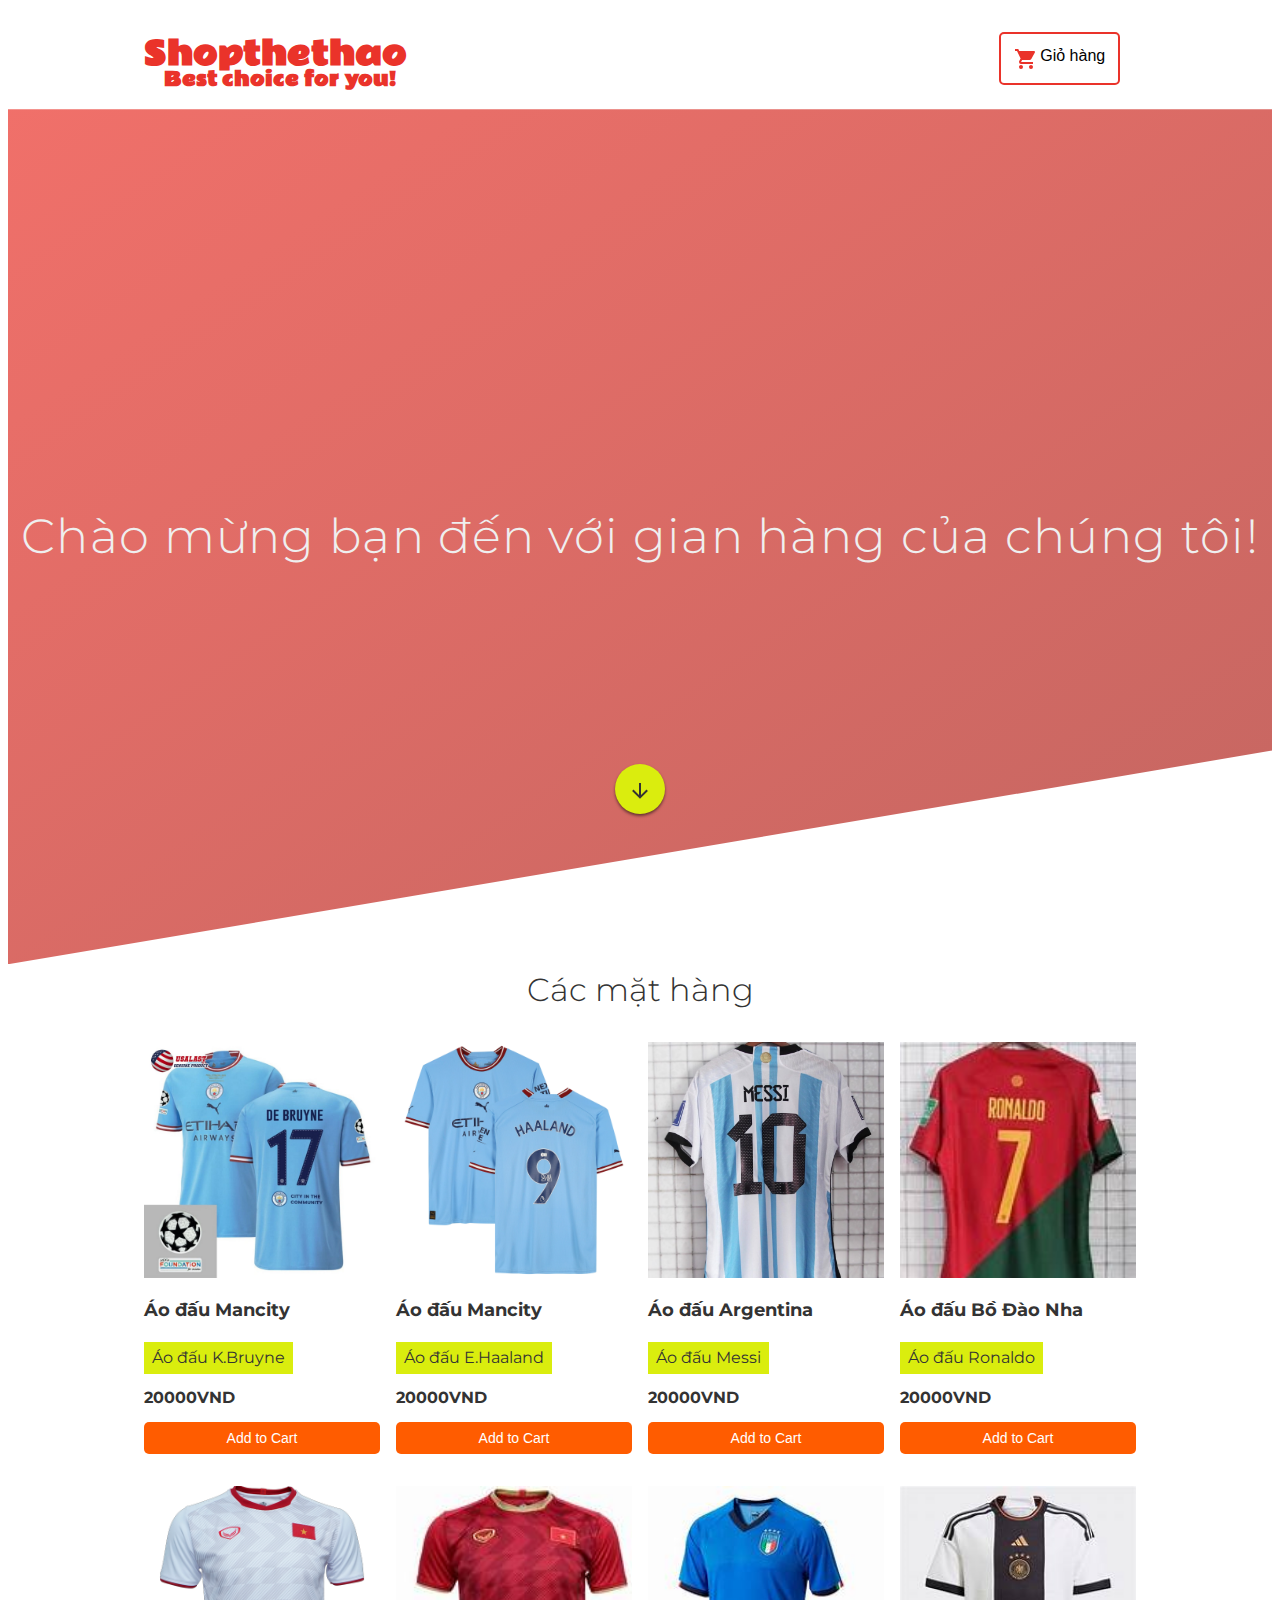
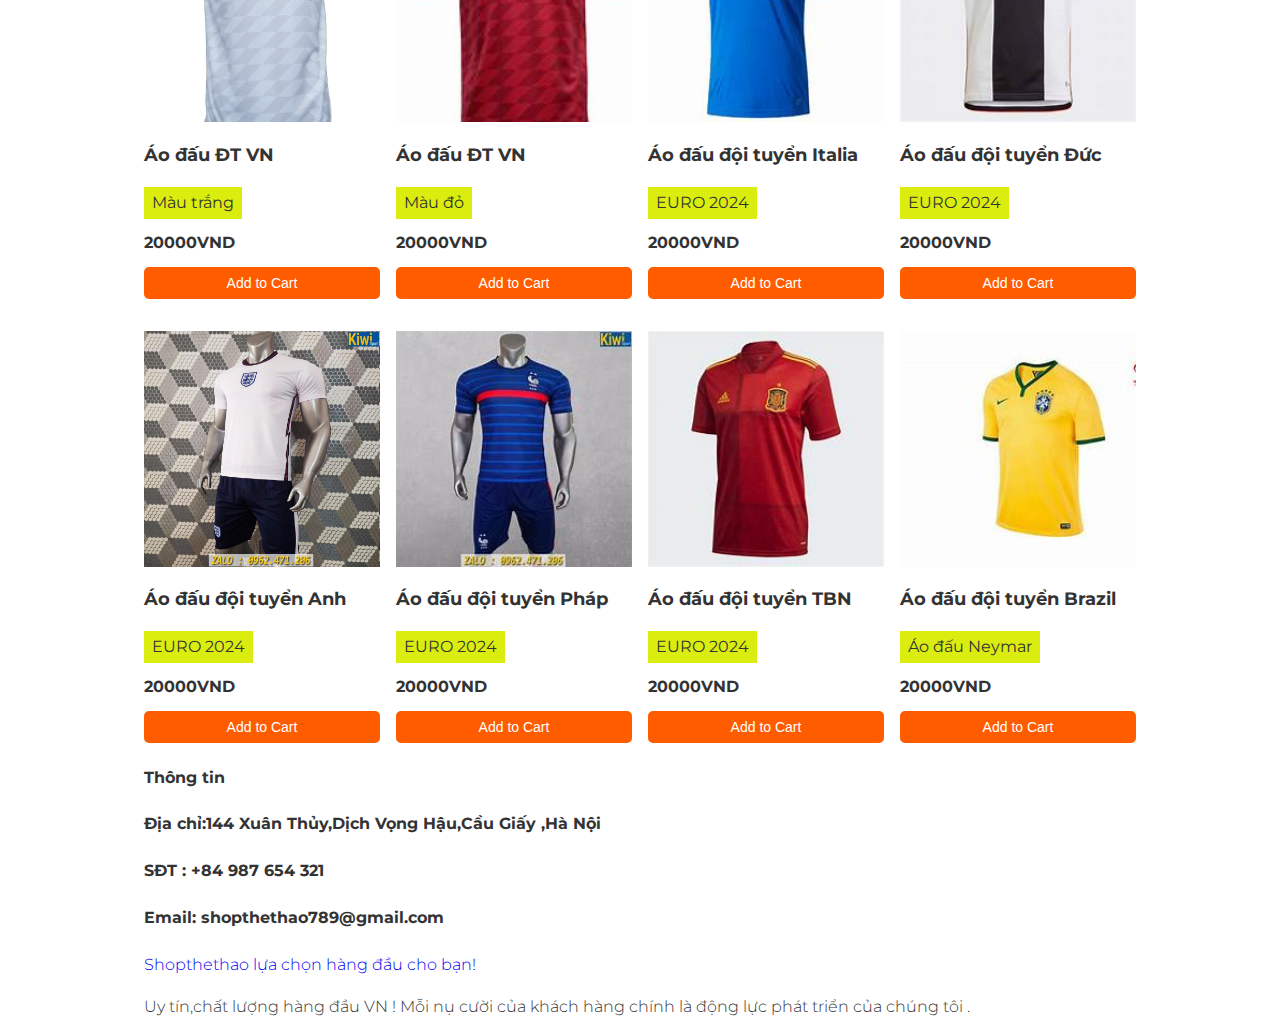
<file: cart.html>
<!DOCTYPE html>
<html lang="en">
  <head>
    <meta charset="utf-8">
    <meta name="viewport" content="width=device-width, initial-scale=1">
    <meta name="author" content="CodeHim">
    <title>Shopthethao</title>
    <link rel="shortcut icon" href="images/favicon.png" type="">
      <title>Shopthethao</title>
    <!-- Style CSS -->
    <link rel="stylesheet" href="./css/cartstyle.css">      
 <main>
     <!-- Start DEMO HTML (Use the following code into your project)-->
   <header class="header">
  <div class="container header__top">
    <div class="header__logo">
      <h1 class="header__title">
        Shopthethao
        <span class="header__subtitle">Best choice for you!</span>
      </h1>
    </div>
    <div class="header__cart">
      <ul>
        <li class="header__submenu" id="submenu">
          <button class="header__cart-btn" id="toggle-cart-btn"><svg class="cart" width="24" height="24" viewBox="0 0 24 24">
  <path d="M17,18C15.89,18 15,18.89 15,20A2,2 0 0,0 17,22A2,2 0 0,0 19,20C19,18.89 18.1,18 17,18M1,2V4H3L6.6,11.59L5.24,14.04C5.09,14.32 5,14.65 5,15A2,2 0 0,0 7,17H19V15H7.42A0.25,0.25 0 0,1 7.17,14.75C7.17,14.7 7.18,14.66 7.2,14.63L8.1,13H15.55C16.3,13 16.96,12.58 17.3,11.97L20.88,5.5C20.95,5.34 21,5.17 21,5A1,1 0 0,0 20,4H5.21L4.27,2M7,18C5.89,18 5,18.89 5,20A2,2 0 0,0 7,22A2,2 0 0,0 9,20C9,18.89 8.1,18 7,18Z"></path>
</svg> Giỏ hàng</button>
          <div id="shopping-cart" class="shopping-cart-container">
            <table id="cart-content">
              <thead>
                <tr>
                  <th>Image</th>
                  <th>Name</th>
                  <th>Price</th>
                  <th></th>
                </tr>
              </thead>
              <tbody></tbody>
            </table>
            <p class="total-container" id="total-price"></p>
            <a href="#" id="checkout-btn" class="cart-btn">Thanh toán</a>
            <a href="#" id="clear-cart" class="cart-btn">Xóa tất cả mặt hàng</a>
          </div>
        </li>
      </ul>
    </div>
  </div>
  <div class="header__main">
    <p class="display-title text-light">
      Chào mừng bạn đến với gian hàng của chúng tôi!
    </p>
  </div>
  <div class="arrow"><svg width="24" height="24" viewBox="0 0 24 24">
  <path d="M11,4H13V16L18.5,10.5L19.92,11.92L12,19.84L4.08,11.92L5.5,10.5L11,16V4Z"></path>
</svg></div>
</header>
<main class="container page-content">
  <h2 class="page-title">Các mặt hàng</h2>
  <div class="grid" id="grid">
    <div class="card">
      <img src="./images/p1.png" width="200" height="200" alt="">
      <div class="card__info">
        <h4 class="card__title">Áo đấu Mancity</h4>
        <p class="card__text">Áo đấu K.Bruyne</p>
        <p class="card__price">20000VND</p>
        <button class="card__btn add-to-cart" data-id="6">Add to Cart</button>
      </div>
    </div>
    <!--.card-->
    <div class="card">
      <img src="./images/p2.png" width="200" height="200" alt="">
      <div class="card__info">
        <h4 class="card__title">Áo đấu Mancity</h4>
        <p class="card__text">Áo đấu E.Haaland</p>
        <p class="card__price">20000VND</p>
        <button class="card__btn add-to-cart" data-id="7">Add to Cart</button>
      </div>
    </div>
    <!--.card-->
    <div class="card">
      <img src="./images/p3.png" width="200" height="200" alt="">
      <div class="card__info">
        <h4 class="card__title">Áo đấu Argentina</h4>
        <p class="card__text">Áo đấu Messi </p>
        <p class="card__price">20000VND</p>
        <button class="card__btn add-to-cart" data-id="8">Add to Cart</button>
      </div>
    </div>
    <!--.card-->
    <div class="card">
      <img src="./images/p4.png" alt="" class="card__image">
      <div class="card__info">
        <h4 class="card__title">Áo đấu Bồ Đào Nha</h4>
        <p class="card__text">Áo đấu Ronaldo</p>
        <p class="card__price">20000VND</p>
        <button class="card__btn add-to-cart" data-id="9">Add to Cart</button>
      </div>
    </div>
    <!--.card-->
    <div class="card">
      <img src="./images/p5.png" alt="" class="card__image">
      <div class="card__info">
        <h4 class="card__title">Áo đấu ĐT VN</h4>
        <p class="card__text">Màu trắng</p>
        <p class="card__price">20000VND</p>
        <button class="card__btn add-to-cart" data-id="10">Add to Cart</button>
      </div>
    </div>
    <!--.card-->
    <div class="card">
      <img src="./images/p6.png" alt="" class="card__image">
      <div class="card__info">
        <h4 class="card__title">Áo đấu ĐT VN</h4>
        <p class="card__text">Màu đỏ</p>
        <p class="card__price">20000VND</p>
        <button class="card__btn add-to-cart" data-id="11">Add to Cart</button>
      </div>
    </div>
    <!--.card-->
    <div class="card">
      <img src="./images/p7.png" alt="" class="card__image">
      <div class="card__info">
        <h4 class="card__title">Áo đấu đội tuyển Italia</h4>
        <p class="card__text">EURO 2024</p>
        <p class="card__price">20000VND</p>
        <button class="card__btn add-to-cart" data-id="12">Add to Cart</button>
      </div>
    </div>
    <div class="card">
        <img src="./images/p8.png" alt="" class="card__image">
        <div class="card__info">
          <h4 class="card__title">Áo đấu đội tuyển Đức</h4>
          <p class="card__text">EURO 2024</p>
          <p class="card__price">20000VND</p>
          <button class="card__btn add-to-cart" data-id="12">Add to Cart</button>
        </div>
      </div>
      <div class="card">
        <img src="./images/p9.png" alt="" class="card__image">
        <div class="card__info">
          <h4 class="card__title">Áo đấu đội tuyển Anh</h4>
          <p class="card__text">EURO 2024</p>
          <p class="card__price">20000VND</p>
          <button class="card__btn add-to-cart" data-id="12">Add to Cart</button>
        </div>
      </div>
      <div class="card">
        <img src="./images/p10.png" alt="" class="card__image">
        <div class="card__info">
          <h4 class="card__title">Áo đấu đội tuyển Pháp</h4>
          <p class="card__text">EURO 2024</p>
          <p class="card__price">20000VND</p>
          <button class="card__btn add-to-cart" data-id="12">Add to Cart</button>
        </div>
      </div>
      <div class="card">
        <img src="./images/p11.png" alt="" class="card__image">
        <div class="card__info">
          <h4 class="card__title">Áo đấu đội tuyển TBN</h4>
          <p class="card__text">EURO 2024</p>
          <p class="card__price">20000VND</p>
          <button class="card__btn add-to-cart" data-id="12">Add to Cart</button>
        </div>
      </div>
      <div class="card">
        <img src="./images/p12.png" alt="" class="card__image">
        <div class="card__info">
          <h4 class="card__title">Áo đấu đội tuyển Brazil</h4>
          <p class="card__text">Áo đấu Neymar</p>
          <p class="card__price">20000VND</p>
          <button class="card__btn add-to-cart" data-id="12">Add to Cart</button>
        </div>
      </div>
    
    <!--.card-->
  </div>
</main>
     <!-- END EDMO HTML (Happy Coding!)-->
 </main>
 <!-- footer section -->
 <footer class="footer_section">
  <div class="container">
     <div class="row">
        <div class="col-md-4 footer-col">
           <div class="footer_contact">
              <h4>
                 Thông tin
              </h4>
              <h4>
                 Địa chỉ:144 Xuân Thủy,Dịch Vọng Hậu,Cầu Giấy ,Hà Nội
              </h4> 
              <h4>
                 SĐT : +84 987 654 321
              </h4> 
              <h4> 
                 Email: shopthethao789@gmail.com
               </h4>  
              </div>
           </div>
        </div>
        <div class="col-md-4 footer-col">
           <div class="footer_detail">
              <a href="index.html" class="footer-logo">
              Shopthethao lựa chọn hàng đầu cho bạn!
              </a>
              <p>
              Uy tín,chất lượng hàng đầu VN ! Mỗi nụ cười của khách hàng chính là động lực phát triển của chúng tôi .
              </p>
              <div class="footer_social">
                 <a href="">
                 <i class="fa fa-facebook" aria-hidden="true"></i>
                 </a>
                 <a href="">
                 <i class="fa fa-twitter" aria-hidden="true"></i>
                 </a>
                 <a href="">
                 <i class="fa fa-linkedin" aria-hidden="true"></i>
                 </a>
                 <a href="">
                 <i class="fa fa-instagram" aria-hidden="true"></i>
                 </a>
                 <a href="">
                 <i class="fa fa-pinterest" aria-hidden="true"></i>
                 </a>
              </div>
           </div>
        </div>
        <div class="col-md-4 footer-col">
           <div class="map_container">
              <div class="map">
                 <div id="googleMap"></div>
              </div>
           </div>
        </div>

     </div>
     
</footer>
<!-- footer section -->
  <script  src="./js/cartscript.js"></script>
  </body>
</html>
</file>
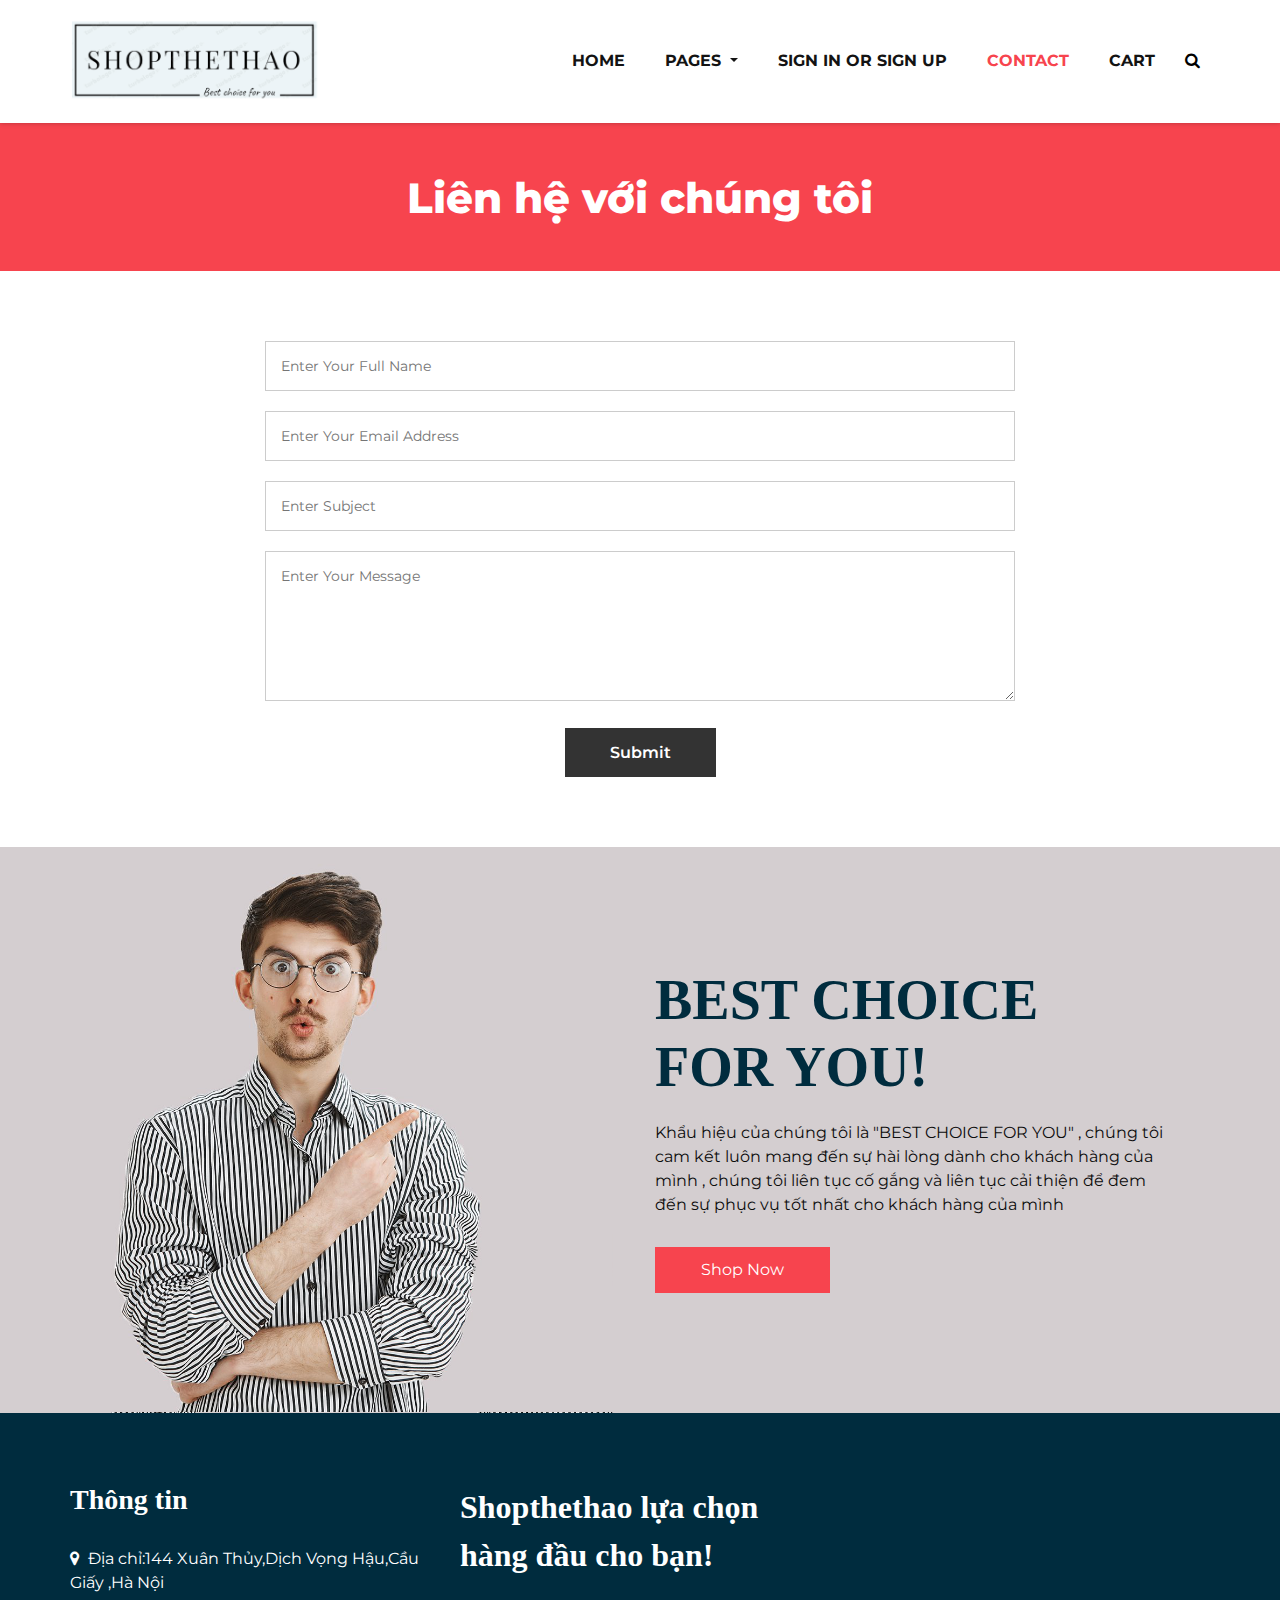
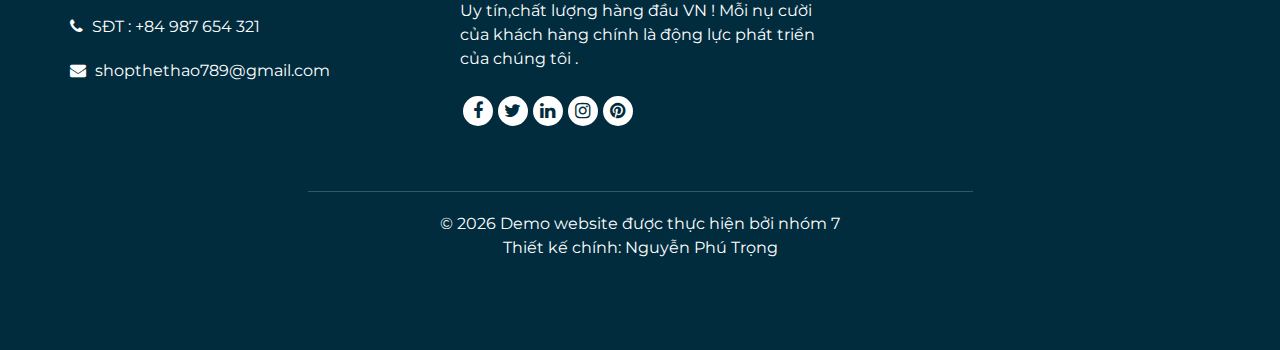
<file: contact.html>
<!DOCTYPE html>
<html>
   <head>
      <!-- Basic -->
      <meta charset="utf-8" />
      <meta http-equiv="X-UA-Compatible" content="IE=edge" />
      <!-- Mobile Metas -->
      <meta name="viewport" content="width=device-width, initial-scale=1, shrink-to-fit=no" />
      <!-- Site Metas -->
      <meta name="keywords" content="" />
      <meta name="description" content="" />
      <meta name="author" content="" />
      <link rel="shortcut icon" href="images/favicon.png" type="">
      <title>Famms - Fashion HTML Template</title>
      <!-- bootstrap core css -->
      <link rel="stylesheet" type="text/css" href="css/bootstrap.css" />
      <!-- font awesome style -->
      <link href="css/font-awesome.min.css" rel="stylesheet" />
      <!-- Custom styles for this template -->
      <link href="css/style.css" rel="stylesheet" />
      <!-- responsive style -->
      <link href="css/responsive.css" rel="stylesheet" />
   </head>
   <body class="sub_page">
      <div class="hero_area">
         <!-- header section strats -->
         <header class="header_section">
            <div class="container">
               <nav class="navbar navbar-expand-lg custom_nav-container ">
                  <a class="navbar-brand" href="index.html"><img width="250" src="images/logo.png" alt="#" /></a>
                  <button class="navbar-toggler" type="button" data-toggle="collapse" data-target="#navbarSupportedContent" aria-controls="navbarSupportedContent" aria-expanded="false" aria-label="Toggle navigation">
                  <span class=""> </span>
                  </button>
                  <div class="collapse navbar-collapse" id="navbarSupportedContent">
                     <ul class="navbar-nav">
                        <li class="nav-item">
                           <a class="nav-link" href="index.html">Home </a>
                        </li>
                       <li class="nav-item dropdown">
                           <a class="nav-link dropdown-toggle" href="#" data-toggle="dropdown" role="button" aria-haspopup="true" aria-expanded="true"> <span class="nav-label">Pages <span class="caret"></span></a>
                           <ul class="dropdown-menu">
                              <li><a href="about.html">About</a></li>
                              <li><a href="testimonial.html">Testimonial</a></li>
                           </ul>
                        </li>
                        <li class="nav-item">
                           <a class="nav-link" href="login.html">Sign in or Sign up</a>
                        </li>
                        <li class="nav-item active">
                           <a class="nav-link" href="contact.html">Contact <span class="sr-only">(current)</span></a>
                        </li>
                        <li class="nav-item">
                           <a class="nav-link" href="cart.html">Cart</a>
                        </li>
                        <form class="form-inline">
                           <button class="btn  my-2 my-sm-0 nav_search-btn" type="submit" formaction="search.html">
                           <i class="fa fa-search" aria-hidden="true"></i>
                           </button>
                        </form>
                     </ul>
                  </div>
               </nav>
            </div>
         </header>
         <!-- end header section -->
      </div>
      <!-- inner page section -->
      <section class="inner_page_head">
         <div class="container_fuild">
            <div class="row">
               <div class="col-md-12">
                  <div class="full">
                     <h3>Liên hệ với chúng tôi</h3>
                  </div>
               </div>
            </div>
         </div>
      </section>
      <!-- end inner page section -->
      <!-- why section -->
      <section class="why_section layout_padding">
         <div class="container">
         
            <div class="row">
               <div class="col-lg-8 offset-lg-2">
                  <div class="full">
                     <form action="index.html">
                        <fieldset>
                           <input type="text" placeholder="Enter your full name" name="name" required />
                           <input type="email" placeholder="Enter your email address" name="email" required />
                           <input type="text" placeholder="Enter subject" name="subject" required />
                           <textarea placeholder="Enter your message" required></textarea>
                           <input type="submit" value="Submit" />
                        </fieldset>
                     </form>
                  </div>
               </div>
            </div>
         </div>
      </section>
      <!-- end why section -->
      <!-- arrival section -->
      <section class="arrival_section">
         <div class="container">
            <div class="box">
               <div class="arrival_bg_box">
                  <img src="images/arrival-bg.png" alt="">
               </div>
               <div class="row">
                  <div class="col-md-6 ml-auto">
                     <div class="heading_container remove_line_bt">
                        <h2>
                           BEST CHOICE FOR YOU!
                        </h2>
                     </div>
                     <p style="margin-top: 20px;margin-bottom: 30px;">
                        Khẩu hiệu của chúng tôi là "BEST CHOICE FOR YOU" , chúng tôi cam kết luôn mang đến sự hài lòng dành cho khách hàng của mình , chúng tôi liên tục cố gắng và liên tục cải thiện để đem đến sự phục vụ tốt nhất cho khách hàng của mình
                     </p>
                     <a href="">
                     Shop Now
                     </a>
                  </div>
               </div>
            </div>
         </div>
      </section>
      <!-- end arrival section -->
      <!-- footer section -->
      <footer class="footer_section">
         <div class="container">
            <div class="row">
               <div class="col-md-4 footer-col">
                  <div class="footer_contact">
                     <h4>
                        Thông tin
                     </h4>
                     <div class="contact_link_box">
                        <a href="">
                        <i class="fa fa-map-marker" aria-hidden="true"></i>
                        <span>
                        Địa chỉ:144 Xuân Thủy,Dịch Vọng Hậu,Cầu Giấy ,Hà Nội
                        </span>
                        </a>
                        <a href="">
                        <i class="fa fa-phone" aria-hidden="true"></i>
                        <span>
                        SĐT : +84 987 654 321
                        </span>
                        </a>
                        <a href="">
                        <i class="fa fa-envelope" aria-hidden="true"></i>
                        <span>
                        shopthethao789@gmail.com
                        </span>
                        </a>
                     </div>
                  </div>
               </div>
               <div class="col-md-4 footer-col">
                  <div class="footer_detail">
                     <a href="index.html" class="footer-logo">
                     Shopthethao lựa chọn hàng đầu cho bạn!
                     </a>
                     <p>
                     Uy tín,chất lượng hàng đầu VN ! Mỗi nụ cười của khách hàng chính là động lực phát triển của chúng tôi .
                     </p>
                     <div class="footer_social">
                        <a href="">
                        <i class="fa fa-facebook" aria-hidden="true"></i>
                        </a>
                        <a href="">
                        <i class="fa fa-twitter" aria-hidden="true"></i>
                        </a>
                        <a href="">
                        <i class="fa fa-linkedin" aria-hidden="true"></i>
                        </a>
                        <a href="">
                        <i class="fa fa-instagram" aria-hidden="true"></i>
                        </a>
                        <a href="">
                        <i class="fa fa-pinterest" aria-hidden="true"></i>
                        </a>
                     </div>
                  </div>
               </div>
               <div class="col-md-4 footer-col">
                  <div class="map_container">
                     <div class="map">
                        <div id="googleMap"></div>
                     </div>
                  </div>
               </div>
            </div>
            <div class="footer-info">
               <div class="col-lg-7 mx-auto px-0">
                  <p>
                     &copy; <span id="displayYear"></span> 
                     <a href="https://html.design/"> Demo website được thực hiện bởi nhóm 7 </a><br>
         
                     Thiết kế chính: <a href="" target="_blank">Nguyễn Phú Trọng</a>
                  </p>
               </div>
            </div>
         </div>
      </footer>
      <!-- footer section -->
      <!-- jQery -->
      <script src="js/jquery-3.4.1.min.js"></script>
      <!-- popper js -->
      <script src="js/popper.min.js"></script>
      <!-- bootstrap js -->
      <script src="js/bootstrap.js"></script>
      <!-- custom js -->
      <script src="js/custom.js"></script>
   </body>
</html>
</file>
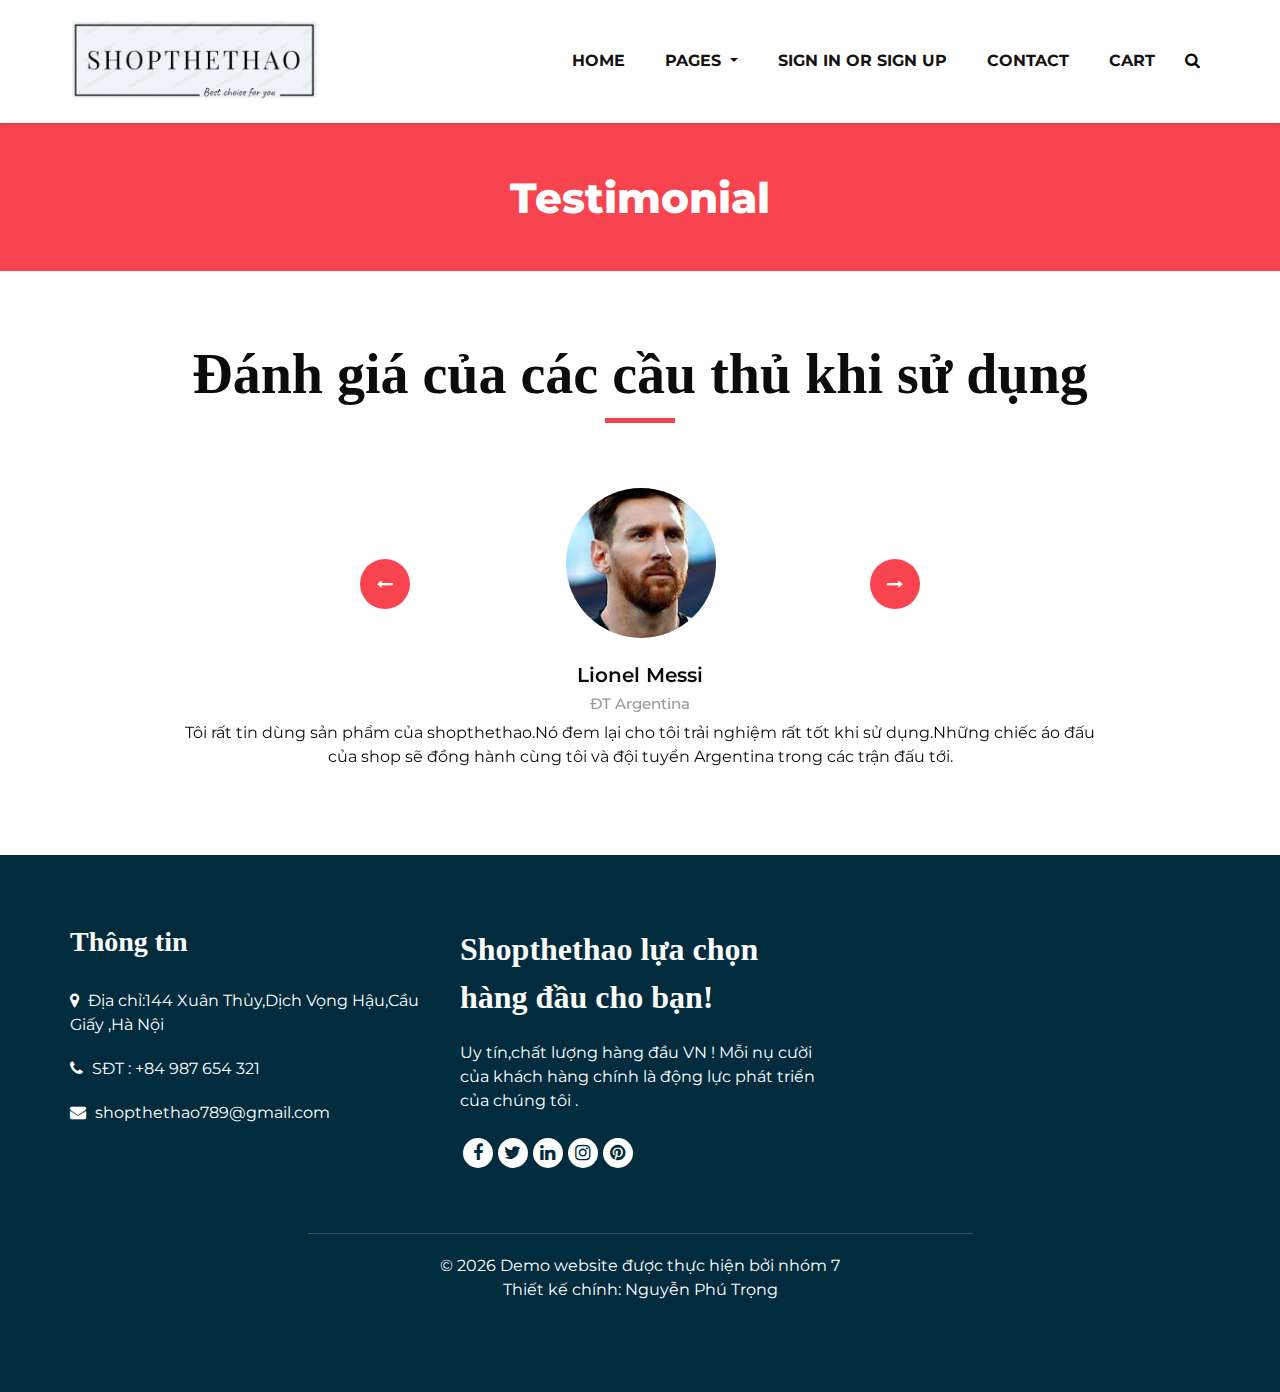
<file: testimonial.html>
<!DOCTYPE html>
<html>
   <head>
      <!-- Basic -->
      <meta charset="utf-8" />
      <meta http-equiv="X-UA-Compatible" content="IE=edge" />
      <!-- Mobile Metas -->
      <meta name="viewport" content="width=device-width, initial-scale=1, shrink-to-fit=no" />
      <!-- Site Metas -->
      <meta name="keywords" content="" />
      <meta name="description" content="" />
      <meta name="author" content="" />
      <link rel="shortcut icon" href="images/favicon.png" type="">
      <title>Shopthethao</title>
      <!-- bootstrap core css -->
      <link rel="stylesheet" type="text/css" href="css/bootstrap.css" />
      <!-- font awesome style -->
      <link href="css/font-awesome.min.css" rel="stylesheet" />
      <!-- Custom styles for this template -->
      <link href="css/style.css" rel="stylesheet" />
      <!-- responsive style -->
      <link href="css/responsive.css" rel="stylesheet" />
   </head>
   <body class="sub_page">
      <div class="hero_area">
         <!-- header section strats -->
         <header class="header_section">
            <div class="container">
               <nav class="navbar navbar-expand-lg custom_nav-container ">
                  <a class="navbar-brand" href="index.html"><img width="250" src="images/logo.png" alt="#" /></a>
                  <button class="navbar-toggler" type="button" data-toggle="collapse" data-target="#navbarSupportedContent" aria-controls="navbarSupportedContent" aria-expanded="false" aria-label="Toggle navigation">
                  <span class=""> </span>
                  </button>
                  <div class="collapse navbar-collapse" id="navbarSupportedContent">
                     <ul class="navbar-nav">
                        <li class="nav-item">
                           <a class="nav-link" href="index.html">Home</a>
                        </li>
                       <li class="nav-item dropdown">
                           <a class="nav-link dropdown-toggle" href="#" data-toggle="dropdown" role="button" aria-haspopup="true" aria-expanded="true"> <span class="nav-label">Pages <span class="caret"></span></a>
                           <ul class="dropdown-menu">
                              <li><a href="about.html">About</a></li>
                              <li><a href="testimonial.html">Testimonial</a></li>
                           </ul>
                        </li>
                        <li class="nav-item">
                           <a class="nav-link" href="login.html">Sign in or Sign up</a>
                        </li>
                        <li class="nav-item">
                           <a class="nav-link" href="contact.html">Contact</a>
                        </li>
                        <li class="nav-item">
                           <a class="nav-link" href="cart.html">Cart</a>
                        </li>
                        <form class="form-inline">
                           <button class="btn  my-2 my-sm-0 nav_search-btn" type="submit" formaction="search.html">
                           <i class="fa fa-search" aria-hidden="true"></i>
                           </button>
                        </form>
                     </ul>
                  </div>
               </nav>
            </div>
         </header>
         <!-- end header section -->
      </div>
      <!-- inner page section -->
      <section class="inner_page_head">
         <div class="container_fuild">
            <div class="row">
               <div class="col-md-12">
                  <div class="full">
                     <h3>Testimonial</h3>
                  </div>
               </div>
            </div>
         </div>
      </section>
      <!-- end inner page section -->
      <!-- client section -->
      <section class="client_section layout_padding">
         <div class="container">
            <div class="heading_container heading_center">
               <h2>
                  Đánh giá của các cầu thủ khi sử dụng
               </h2>
            </div>
            <div id="carouselExample3Controls" class="carousel slide" data-ride="carousel">
               <div class="carousel-inner">
                  <div class="carousel-item active">
                     <div class="box col-lg-10 mx-auto">
                        <div class="img_container">
                           <div class="img-box">
                              <div class="img_box-inner">
                                 <img src="images/client1.png" alt="">
                              </div>
                           </div>
                        </div>
                        <div class="detail-box">
                           <h5>
                              Lionel Messi
                           </h5>
                           <h6>
                              ĐT Argentina
                           </h6>
                           <p>
                              Tôi rất tin dùng sản phẩm của shopthethao.Nó đem lại cho tôi trải nghiệm rất tốt khi sử dụng.Những chiếc áo đấu của shop sẽ đồng hành cùng tôi và đội tuyển Argentina trong các trận đấu tới.
                           </p>
                        </div>
                     </div>
                  </div>
                  <div class="carousel-item">
                     <div class="box col-lg-10 mx-auto">
                        <div class="img_container">
                           <div class="img-box">
                              <div class="img_box-inner">
                                 <img src="images/client2.png" alt="">
                              </div>
                           </div>
                        </div>
                        <div class="detail-box">
                           <h5>
                              Cristiano Ronaldo
                           </h5>
                           <h6>
                              ĐT Bồ Đào Nha
                           </h6>
                           <p>
                              Sản phẩm của Shop luôn đem lại cho tôi những trải nghiệm tuyệt vời nó đem đến sự thoải mái khi sử dụng lúc thi đấu , chất lượng sản phẩm rất tốt.Shopthethao chính là thương hiệu tôi tin dùng nhất.
                           </p>
                        </div>
                     </div>
                  </div>
                  <div class="carousel-item">
                     <div class="box col-lg-10 mx-auto">
                        <div class="img_container">
                           <div class="img-box">
                              <div class="img_box-inner">
                                 <img src="images/client3.png" alt="">
                              </div>
                           </div>
                        </div>
                        <div class="detail-box">
                           <h5>
                              Nguyễn Quang Hải
                           </h5>
                           <h6>
                              ĐT Việt Nam
                           </h6>
                           <p>
                              Mình rất tin dùng sản phẩm của Shopthethao và mình sẽ tiếp tục ủng hộ thương hiệu . Mọi người nên sử dụng sản phẩm của shop và lan tỏa đến mọi người.Hãy ủng hộ shop và cổ vũ mình cùng ĐT Việt Nam sắp tới nhé!
                           </p>
                        </div>
                     </div>
                  </div>
               </div>
               <div class="carousel_btn_box">
                  <a class="carousel-control-prev" href="#carouselExample3Controls" role="button" data-slide="prev">
                  <i class="fa fa-long-arrow-left" aria-hidden="true"></i>
                  <span class="sr-only">Previous</span>
                  </a>
                  <a class="carousel-control-next" href="#carouselExample3Controls" role="button" data-slide="next">
                  <i class="fa fa-long-arrow-right" aria-hidden="true"></i>
                  <span class="sr-only">Next</span>
                  </a>
               </div>
            </div>
         </div>
      </section>
      <!-- end client section -->
      <!-- footer section -->
      <footer class="footer_section">
         <div class="container">
            <div class="row">
               <div class="col-md-4 footer-col">
                  <div class="footer_contact">
                     <h4>
                        Thông tin
                     </h4>
                     <div class="contact_link_box">
                        <a href="">
                        <i class="fa fa-map-marker" aria-hidden="true"></i>
                        <span>
                        Địa chỉ:144 Xuân Thủy,Dịch Vọng Hậu,Cầu Giấy ,Hà Nội
                        </span>
                        </a>
                        <a href="">
                        <i class="fa fa-phone" aria-hidden="true"></i>
                        <span>
                        SĐT : +84 987 654 321
                        </span>
                        </a>
                        <a href="">
                        <i class="fa fa-envelope" aria-hidden="true"></i>
                        <span>
                        shopthethao789@gmail.com
                        </span>
                        </a>
                     </div>
                  </div>
               </div>
               <div class="col-md-4 footer-col">
                  <div class="footer_detail">
                     <a href="index.html" class="footer-logo">
                     Shopthethao lựa chọn hàng đầu cho bạn!
                     </a>
                     <p>
                     Uy tín,chất lượng hàng đầu VN ! Mỗi nụ cười của khách hàng chính là động lực phát triển của chúng tôi .
                     </p>
                     <div class="footer_social">
                        <a href="">
                        <i class="fa fa-facebook" aria-hidden="true"></i>
                        </a>
                        <a href="">
                        <i class="fa fa-twitter" aria-hidden="true"></i>
                        </a>
                        <a href="">
                        <i class="fa fa-linkedin" aria-hidden="true"></i>
                        </a>
                        <a href="">
                        <i class="fa fa-instagram" aria-hidden="true"></i>
                        </a>
                        <a href="">
                        <i class="fa fa-pinterest" aria-hidden="true"></i>
                        </a>
                     </div>
                  </div>
               </div>
               <div class="col-md-4 footer-col">
                  <div class="map_container">
                     <div class="map">
                        <div id="googleMap"></div>
                     </div>
                  </div>
               </div>
            </div>
            <div class="footer-info">
               <div class="col-lg-7 mx-auto px-0">
                  <p>
                     &copy; <span id="displayYear"></span> 
                     <a href="https://html.design/"> Demo website được thực hiện bởi nhóm 7 </a><br>
         
                     Thiết kế chính: <a href="" target="_blank">Nguyễn Phú Trọng</a>
                  </p>
               </div>
            </div>
         </div>
      </footer>
      <!-- footer section -->
      <!-- jQery -->
      <script src="js/jquery-3.4.1.min.js"></script>
      <!-- popper js -->
      <script src="js/popper.min.js"></script>
      <!-- bootstrap js -->
      <script src="js/bootstrap.js"></script>
      <!-- custom js -->
      <script src="js/custom.js"></script>
   </body>
</html>
</file>
<file: css/style.css>
@import url('https://fonts.googleapis.com/css2?family=Montserrat:ital,wght@0,100;0,200;0,300;0,400;0,500;0,600;0,700;0,800;0,900;1,100;1,200;1,300;1,400;1,500;1,600;1,700;1,800;1,900&display=swap');

* {
  box-sizing: border-box;
}
body {
  font-family: 'Montserrat', sans-serif;
  color: #0c0c0c;
  background-color: #ffffff;
  overflow-x: hidden;
}

.layout_padding {
  padding: 70px 0;
}

.layout_padding2 {
  padding: 75px 0;
}

.layout_padding2-top {
  padding-top: 75px;
}

.layout_padding2-bottom {
  padding-bottom: 75px;
}

.layout_padding-top {
  padding-top: 90px;
}

.layout_padding-bottom {
  padding-bottom: 90px;
}

h1,
h2 {
  font-family: 'Playfair Display', serif;
}

.heading_container {
  display: -webkit-box;
  display: -ms-flexbox;
  display: flex;
  -webkit-box-orient: vertical;
  -webkit-box-direction: normal;
      -ms-flex-direction: column;
          flex-direction: column;
  -webkit-box-align: start;
      -ms-flex-align: start;
          align-items: flex-start;
}

.heading_container h2 {
    position: relative;
    margin-bottom: 0;
    font-size: 3.5rem;
    font-weight: bold;
}

.heading_container h2::after {
    content: "";
    display: block;
    width: 70px;
    height: 5px;
    background: #f7444e;
    margin: 10px auto 10px;
}

.heading_container h2 span {
  color: #f7444e;
}

.heading_container p {
  margin-top: 10px;
  margin-bottom: 0;
}

.heading_container.heading_center {
  -webkit-box-align: center;
      -ms-flex-align: center;
          align-items: center;
  text-align: center;
}

a,
a:hover,
a:focus {
  text-decoration: none;
}

a:hover,
a:focus {
  color: initial;
}

.btn,
.btn:focus {
  outline: none !important;
  -webkit-box-shadow: none;
          box-shadow: none;
}

/*header section*/
.hero_area {
  position: relative;
  min-height: 100vh;
  display: -webkit-box;
  display: -ms-flexbox;
  display: flex;
  -webkit-box-orient: vertical;
  -webkit-box-direction: normal;
      -ms-flex-direction: column;
          flex-direction: column;
}

.sub_page .hero_area {
  min-height: auto;
  -webkit-box-shadow: 0 0 5px 0 rgba(0, 0, 0, 0.25);
          box-shadow: 0 0 5px 0 rgba(0, 0, 0, 0.25);
}

.header_section {
    padding: 15px 0;
}

.header_section .container-fluid {
  padding-right: 25px;
  padding-left: 25px;
}

.navbar-brand {
  font-family: 'Playfair Display', serif;
}

.navbar-brand span {
  font-weight: bold;
  font-size: 32px;
  color: #000000;
}

.custom_nav-container {
  padding: 0;
}

.custom_nav-container .navbar-nav {
  margin-left: auto;
}

.custom_nav-container .navbar-nav .nav-item .nav-link {
    padding: 5px 20px;
    color: #131313;
    text-align: center;
    text-transform: uppercase;
    border-radius: 5px;
    -webkit-transition: all 0.3s;
    transition: all 0.3s;
    font-weight: 700;
}

.custom_nav-container .navbar-nav .nav-item .nav-link svg {
  width: 17px;
  height: auto;
  fill: #000000;
  margin-bottom: 2px;
}

.custom_nav-container .navbar-nav .nav-item:hover .nav-link, .custom_nav-container .navbar-nav .nav-item.active .nav-link {
  color: #f7444e;
}

.custom_nav-container .navbar-nav .nav-item:hover .nav-link svg, .custom_nav-container .navbar-nav .nav-item.active .nav-link svg {
  fill: #f7444e;
}

.custom_nav-container .nav_search-btn {
  width: 35px;
  height: 35px;
  padding: 0;
  border: none;
  color: #000000;
}

.custom_nav-container .nav_search-btn:hover {
  color: #f7444e;
}

.custom_nav-container .navbar-toggler {
  outline: none;
}

.custom_nav-container .navbar-toggler {
  padding: 0;
  width: 37px;
  height: 42px;
  -webkit-transition: all 0.3s;
  transition: all 0.3s;
}

.custom_nav-container .navbar-toggler span {
  display: block;
  width: 35px;
  height: 4px;
  background-color: #000000;
  margin: 7px 0;
  -webkit-transition: all 0.3s;
  transition: all 0.3s;
  position: relative;
  border-radius: 5px;
  transition: all 0.3s;
}

.custom_nav-container .navbar-toggler span::before, .custom_nav-container .navbar-toggler span::after {
  content: "";
  position: absolute;
  left: 0;
  height: 100%;
  width: 100%;
  background-color: #000000;
  top: -10px;
  border-radius: 5px;
  -webkit-transition: all 0.3s;
  transition: all 0.3s;
}

.custom_nav-container .navbar-toggler span::after {
  top: 10px;
}

.custom_nav-container .navbar-toggler[aria-expanded="true"] {
  -webkit-transform: rotate(360deg);
          transform: rotate(360deg);
}

.custom_nav-container .navbar-toggler[aria-expanded="true"] span {
  -webkit-transform: rotate(45deg);
          transform: rotate(45deg);
}

.custom_nav-container .navbar-toggler[aria-expanded="true"] span::before, .custom_nav-container .navbar-toggler[aria-expanded="true"] span::after {
  -webkit-transform: rotate(90deg);
          transform: rotate(90deg);
  top: 0;
}

/*end header section*/
/* slider section */
.slider_section {
  -webkit-box-flex: 1;
      -ms-flex: 1;
          flex: 1;
  display: -webkit-box;
  display: -ms-flexbox;
  display: flex;
  -webkit-box-align: center;
      -ms-flex-align: center;
          align-items: center;
  position: relative;
  padding: 90px 0 75px 0;
}

.slider_section .row {
  -webkit-box-align: center;
      -ms-flex-align: center;
          align-items: center;
}

.slider_section #customCarousel1 {
  width: 100%;
  position: unset;
}

.slider_section .detail-box h1 {
    font-size: 4.5rem;
    font-weight: bold;
    margin-bottom: 15px;
    color: #002c3e;
    line-height: 70px;
}

.slider_section .detail-box h1 span {
  color: #f7444e;
}

.slider_section .detail-box p {
    font-size: 16px;
    margin-top: 20px;
    margin-bottom: 1.5rem;
}

.slider_section .detail-box a {
    display: inline-block;
    padding: 12px 45px;
    background-color: #f7444e;
    border: 1px solid #f7444e;
    color: #ffffff;
    border-radius: 0;
    -webkit-transition: all 0.3s;
    transition: all 0.3s;
    margin-top: 10px;
    font-weight: 700;
}

.slider_section .detail-box a:hover {
  background-color: transparent;
  color: #f7444e;
}

.slider_section .img-box img {
  width: 100%;
}

.slider_section .carousel-indicators {
  position: unset;
  margin: 0;
  margin-top: 45px;
  -webkit-box-pack: start;
      -ms-flex-pack: start;
          justify-content: flex-start;
  -webkit-box-align: center;
      -ms-flex-align: center;
          align-items: center;
}

.slider_section .carousel-indicators li {
  background-color: #ffffff;
  width: 12px;
  height: 12px;
  border-radius: 100%;
  opacity: 1;
}

.slider_section .carousel-indicators li.active {
  width: 20px;
  height: 20px;
  background-color: #f7444e;
}

.slider_bg_box {
  position: absolute;
  top: 0;
  left: 0;
  width: 100%;
  height: 100%;
  z-index: -1;
}

.slider_bg_box img {
  width: 100%;
  height: 100%;
  -o-object-fit: cover;
     object-fit: cover;
  -o-object-position: top right;
     object-position: top right;
}

.product_section .heading_container {
  margin-bottom: 20px;
}

.product_section .box {
    position: relative;
    margin-top: 25px;
    padding: 35px 35px;
    background-color: #f7f8f9;
    -webkit-transition: all .3s;
    transition: all .3s;
    overflow: hidden;
    box-shadow: 5px 5px 5px -5px rgba(0,0,0,.2);
    border: solid #fff 10px;
}

.product_section .box .img-box {
  display: -webkit-box;
  display: -ms-flexbox;
  display: flex;
  -webkit-box-pack: center;
      -ms-flex-pack: center;
          justify-content: center;
  -webkit-box-align: center;
      -ms-flex-align: center;
          align-items: center;
  height: 215px;
}

.product_section .box .img-box img {
  max-width: 100%;
  max-height: 160px;
  -webkit-transition: all .3s;
  transition: all .3s;
}

.product_section .box .detail-box {
  text-align: center;
  display: -webkit-box;
  display: -ms-flexbox;
  display: flex;
  -webkit-box-pack: justify;
      -ms-flex-pack: justify;
          justify-content: space-between;
}

.product_section .box .detail-box h5 {
  font-size: 18px;
  margin-top: 10px;
}

.product_section .box .detail-box h6 {
  margin-top: 10px;
  color: #002c3e;
  font-weight: 600;
}

.product_section .box:hover img {
  -webkit-transform: scale(1.1);
          transform: scale(1.1);
}

.product_section .box:hover .option_container {
  opacity: 1;
  visibility: visible;
  -webkit-transform: translateY(0);
          transform: translateY(0);
}
.arrival_section {
    background-color: #d4ced0;
}
.product_section .option_container {
  position: absolute;
  top: 0;
  left: 0;
  width: 100%;
  height: 100%;
  display: -webkit-box;
  display: -ms-flexbox;
  display: flex;
  -webkit-box-pack: center;
      -ms-flex-pack: center;
          justify-content: center;
  -webkit-box-align: center;
      -ms-flex-align: center;
          align-items: center;
  background-color: rgba(255, 255, 255, 0.6);
  z-index: 3;
  opacity: 0;
  visibility: hidden;
  -webkit-transition: all .2s;
  transition: all .2s;
  -webkit-transform: translateY(100%);
          transform: translateY(100%);
}

.product_section .options {
  display: -webkit-box;
  display: -ms-flexbox;
  display: flex;
  -webkit-box-orient: vertical;
  -webkit-box-direction: normal;
      -ms-flex-direction: column;
          flex-direction: column;
  -webkit-box-align: center;
      -ms-flex-align: center;
          align-items: center;
}

.product_section .options a {
  display: inline-block;
  padding: 8px 15px;
  border-radius: 30px;
  width: 165px;
  text-align: center;
  -webkit-transition: all .3s;
  transition: all .3s;
  margin: 5px 0;
}

.product_section .options .option1 {
  background-color: #f7444e;
  border: 1px solid #f7444e;
  color: #ffffff;
}

.product_section .options .option1:hover {
  background-color: transparent;
  color: #f7444e;
}

.product_section .options .option2 {
  background-color: #000000;
  border: 1px solid #000000;
  color: #ffffff;
}

.product_section .options .option2:hover {
  background-color: transparent;
  color: #000000;
}

.product_section .btn-box {
  display: -webkit-box;
  display: -ms-flexbox;
  display: flex;
  -webkit-box-pack: center;
      -ms-flex-pack: center;
          justify-content: center;
  margin-top: 45px;
}

.product_section .btn-box a {
  display: inline-block;
  padding: 10px 40px;
  background-color: #f7444e;
  border: 1px solid #f7444e;
  color: #ffffff;
  border-radius: 0;
  -webkit-transition: all 0.3s;
  transition: all 0.3s;
}

.product_section .btn-box a:hover {
  background-color: transparent;
  color: #f7444e;
}

.arrival_section .heading_container {
  color: #002c3e;
  margin-bottom: 10px;
}

.arrival_section .box {
  padding: 120px 45px;
  position: relative;
}

.arrival_section .arrival_bg_box {
    position: absolute;
    top: 0;
    left: 0;
    width: 100%;
    height: 100%;
    z-index: 3;
}

.arrival_section .arrival_bg_box img {
    width: 50%;
    height: 100%;
    -o-object-fit: cover;
    object-fit: cover;
    -o-object-position: top left;
    object-position: top left;
}

.arrival_section a {
  display: inline-block;
  padding: 10px 45px;
  background-color: #f7444e;
  border: 1px solid #f7444e;
  color: #ffffff;
  border-radius: 0;
  -webkit-transition: all 0.3s;
  transition: all 0.3s;
}

.arrival_section a:hover {
  background-color: transparent;
  color: #f7444e;
}

.why_section .box {
    text-align: center;
    margin-top: 45px;
    background-color: #002c3e;
    padding: 45px 50px;
    border-radius: 5px;
    color: #ffffff;
}

.detail-box h5 {
    font-size: 21px;
    font-weight: 700;
}

.remove_line_bt h2::after {
    display: none;
}

.why_section .box .img-box {
  margin-bottom: 15px;
}

.why_section .box .img-box svg {
  width: 55px;
  height: auto;
  fill: #ffffff;
}

.subscribe_section {
  text-align: center;
}

.subscribe_section .box {
  background-color: #d4ced0;
  padding: 75px 45px;
}

.subscribe_section .subscribe_form .heading_container {
  -webkit-box-pack: center;
      -ms-flex-pack: center;
          justify-content: center;
  color: #002c3e;
}

.subscribe_section .subscribe_form .heading_container h2 {
  padding: 0 25px;
}

.subscribe_section .subscribe_form form {
  display: -webkit-box;
  display: -ms-flexbox;
  display: flex;
  -webkit-box-orient: vertical;
  -webkit-box-direction: normal;
      -ms-flex-direction: column;
          flex-direction: column;
  -webkit-box-align: center;
      -ms-flex-align: center;
          align-items: center;
}

.subscribe_section .subscribe_form form input {
    width: 100%;
    height: 60px;
    border: none;
    border-radius: 90px;
    outline: none;
    padding: 5px 25px;
    background-color: #ffffff;
    margin-top: 15px;
    text-align: left;
}

.subscribe_section .subscribe_form form input::-webkit-input-placeholder {
  color: #171620;
}

.subscribe_section .subscribe_form form input:-ms-input-placeholder {
  color: #171620;
}

.subscribe_section .subscribe_form form input::-ms-input-placeholder {
  color: #171620;
}

.subscribe_section .subscribe_form form input::placeholder {
  color: #171620;
}

.subscribe_section .subscribe_form form button {
  display: inline-block;
  padding: 10px 45px;
  background-color: #f7444e;
  border: 1px solid #f7444e;
  color: #ffffff;
  border-radius: 35px;
  -webkit-transition: all 0.3s;
  transition: all 0.3s;
  text-transform: uppercase;
  margin-top: 35px;
  font-weight: 600;
  width: 100%;
  max-width: 285px;
}

.subscribe_section .subscribe_form form button:hover {
  background-color: transparent;
  color: #f7444e;
}

.client_section .box {
  display: -webkit-box;
  display: -ms-flexbox;
  display: flex;
  -webkit-box-orient: vertical;
  -webkit-box-direction: normal;
      -ms-flex-direction: column;
          flex-direction: column;
  -webkit-box-align: center;
      -ms-flex-align: center;
          align-items: center;
  text-align: center;
  margin-top: 55px;
}

.client_section .box .img_container {
    width: auto;
    height: auto;
    border-radius: 100%;
    display: -webkit-box;
    display: -ms-flexbox;
    display: flex;
    -webkit-box-pack: end;
    -ms-flex-pack: end;
    justify-content: flex-end;
    -webkit-box-align: center;
    -ms-flex-align: center;
    align-items: center;
    background-color: transparent;
}

.client_section .box .img_container .img-box {
    width: auto;
    height: auto;
    border-radius: 100%;
    display: -webkit-box;
    display: -ms-flexbox;
    display: flex;
    -webkit-box-pack: center;
    -ms-flex-pack: center;
    justify-content: center;
    -webkit-box-align: center;
    -ms-flex-align: center;
    align-items: center;
    background-color: #ffffff;
    margin-right: -1px;
}

.client_section .box .img_container .img-box .img_box-inner {
  width: 150px;
  height: 150px;
  border-radius: 100%;
  display: -webkit-box;
  display: -ms-flexbox;
  display: flex;
  -webkit-box-pack: center;
      -ms-flex-pack: center;
          justify-content: center;
  -webkit-box-align: center;
      -ms-flex-align: center;
          align-items: center;
  overflow: hidden;
}

.client_section .box .img_container .img-box .img_box-inner img {
  width: 100%;
}

.client_section .box .detail-box {
  margin-top: 25px;
}

.client_section .box .detail-box h5 {
  font-size: 20px;
  font-weight: 600;
}

.client_section .box .detail-box h6 {
  font-size: 15px;
  color: #999998;
}

.client_section .carousel-control-prev,
.client_section .carousel-control-next {
  top: 43%;
  -webkit-transform: translateY(-50%);
          transform: translateY(-50%);
  opacity: 1;
  width: auto;
  margin: 0 5px;
  width: 50px;
  height: 50px;
  opacity: 1;
  color: #ffffff;
  background-color: #f7444e;
  border-radius: 100%;
}

.client_section .carousel-control-prev:hover,
.client_section .carousel-control-next:hover {
  background-color: #212121;
}

.client_section .carousel-control-prev {
  left: 25%;
}

.client_section .carousel-control-next {
  right: 25%;
}

/* footer section*/
.footer_section {
  background-color: #002c3e;
  color: #ffffff;
  padding-top: 70px;
}

.footer_section {
    color: #ffffff;
    text-align: left;
}

.footer_section h4 {
  font-size: 28px;
}

.footer_section h4,
.footer_section .footer-logo {
  font-weight: 600;
  margin-bottom: 20px;
  font-family: 'Playfair Display', serif;
  text-align: left;
}

.footer_section .footer-col {
  margin-bottom: 30px;
}

.footer_section .footer_contact .contact_link_box {
  display: -webkit-box;
  display: -ms-flexbox;
  display: flex;
  -webkit-box-orient: vertical;
  -webkit-box-direction: normal;
      -ms-flex-direction: column;
          flex-direction: column;
}

.footer_section .footer_contact .contact_link_box a {
    margin: 10px 0;
    color: #ffffff;
}

.footer_section .footer_contact .contact_link_box a i {
  margin-right: 5px;
}

.footer_section .footer_contact .contact_link_box a:hover {
  color: #f7444e;
}

.footer_section .footer-logo {
  display: block;
  font-weight: bold;
  font-size: 32px;
  color: #ffffff;
}

.footer_section .footer_social {
    display: -webkit-box;
    display: -ms-flexbox;
    display: flex;
    -webkit-box-pack: left;
    -ms-flex-pack: center;
    justify-content: left;
    margin-top: 25px;
    margin-bottom: 10px;
}

.footer_section .footer_social a {
  display: -webkit-box;
  display: -ms-flexbox;
  display: flex;
  -webkit-box-pack: center;
      -ms-flex-pack: center;
          justify-content: center;
  -webkit-box-align: center;
      -ms-flex-align: center;
          align-items: center;
  color: #002c3e;
  width: 30px;
  height: 30px;
  border-radius: 100%;
  background-color: #ffffff;
  border-radius: 100%;
  margin: 0 2.5px;
  font-size: 18px;
}

.footer_section .footer_social a:hover {
  color: #f7444e;
}

.footer_section .map_container {
  width: 100%;
  height: 175px;
  overflow: hidden;
  display: -webkit-box;
  display: -ms-flexbox;
  display: flex;
  -webkit-box-align: stretch;
      -ms-flex-align: stretch;
          align-items: stretch;
}

.footer_section .map_container .map {
  height: 100%;
  -webkit-box-flex: 1;
      -ms-flex: 1;
          flex: 1;
}

.footer_section .map_container .map #googleMap {
  height: 100%;
}

.footer_section .footer-info {
  text-align: center;
  margin-top: 25px;
}

.footer_section .footer-info p {
    color: #ffffff;
    margin: 0;
    padding: 20px 0;
    border-top: 1px solid rgba(255,255,255,0.2);
}

.footer_section .footer-info p a {
  color: inherit;
}
/*# sourceMappingURL=style.css.map */

.heading_container.heading_center h3 {
    position: relative;
    margin-bottom: 15px;
    font-size: 2.5rem;
    font-weight: bold;
    font-family: 'Playfair Display', serif;
}

li.nav-item ul {
    background: #fff;
    border: solid #000 2px;
    border-radius: 0;
    padding: 10px 20px;
    margin-left: 10px;
    margin-top: 10px;
    box-shadow: 4px 4px 0px 0 #000;
    width: 190px;
}

li.nav-item ul li {
    float: left;
    width: 100%;
    margin: 6px 0;
}

li.nav-item ul li a {
    color: #212529;
    font-size: 16px;
    font-weight: 500;
    letter-spacing: 0.2px;
    margin-top: 10px;
    transition: ease all 0.5s;
}

li.nav-item ul li a:hover, li.nav-item ul li a:focus {
    color: #f7444e;
}

.inner_page_head {
    background: #f7444e;
    text-align: center;
    color: #fff;
    padding-top: 50px;
    padding-bottom: 40px;
}

.inner_page_head h3 {
    font-size: 42px;
    font-weight: 800;
}

/** footer **/

footer {
    background: #f8f8f8;
    padding: 90px 0 70px;
}

.logo_footer {
    margin-bottom: 30px;
}

.information_f p {
    margin-bottom: 1.2rem;
    line-height: 25px;
    font-size: 15px;
}

.widget_menu h3 {
    font-size: 18px;
    font-weight: 700;
    text-transform: uppercase;
    letter-spacing: 0.2px;
    margin-bottom: 25px;
}

.widget_menu ul {
    list-style: none;
    padding: 0;
    margin: 0;
}

.widget_menu ul li {
    float: left;
    width: 100%;
}

.widget_menu ul li a {
    font-size: 15px;
    color: #000;
    margin-bottom: 0;
    float: left;
    width: 100%;
    margin-top: 5px;
}

.field {
    display: flex;
}

.widget_menu {
    float: left;
    width: 100%;
}

div.form_sub .field input[type="email"], div.form_sub .field input[type="email"]:hover, div.form_sub .field input[type="email"]:focus {
    padding: 10px 110px 10px 15px;
    border-radius: 0;
    border: solid #ccc 1px;
    font-size: 14px;
    position: relative;
    box-shadow: none;
    width: 100%;
    height: 48px;
}

.form_sub {
    position: relative;
}

.form_sub input[type="email"] + input[type="submit"] {
    position: absolute;
    right: 0;
    background: #f7444e;
    color: #fff;
    border: none;
    top: 0px;
    font-size: 14px;
    height: 48px;
    font-weight: 600;
    padding: 0 15px;
}

form input {
    background: #fff;
    border: solid #ccc 1px;
    padding: 15px 15px;
    width: 100%;
    font-size: 14px;
    margin-bottom: 20px;
    text-transform: capitalize;
    line-height: normal;
}

form textarea {
    background: #fff;
    border: solid #ccc 1px;
    padding: 15px 15px;
    width: 100%;
    min-height: 150px;
    font-size: 14px;
    margin-bottom: 20px;
    text-transform: capitalize;
    line-height: normal;
}

form input[type="submit"] {
    border: none;
    padding: 15px 45px;
    width: auto;
    font-size: 16px;
    text-transform: capitalize;
    line-height: normal;
    margin: 0 auto;
    display: flex;
    background: #333;
    color: #fff;
    font-weight: 600;
    transition: ease all 0.1s;
}

form input[type="submit"]:hover,
form input[type="submit"]:focus {
    background: #f7444e;
    color: #fff;
}

/** cpy **/

.cpy_ {
    background: #222;
    text-align: center;
    padding: 20px 0;
}

.cpy_ p {
    margin: 0;
    color: #fff;
    font-size: 15px;
    font-weight: 400;
}

.cpy_ p a {
    margin: 0;
    color: #f7444e;
    font-size: 15px;
    font-weight: 400;
}

http://kute-themes.com/html/boutique/html/index.html
https://template.hasthemes.com/noraure/noraure/index.html
https://preview.hasthemes.com/xoss-preview/xoss/index.html
</file>
<file: css/responsive.css>
@media (max-width: 1300px) {}

@media (max-width: 1120px) {}

@media (max-width: 992px) {
  .hero_area {
    min-height: auto;
  }

  .custom_nav-container .navbar-nav {
    padding-top: 15px;
    align-items: center;
  }


  .custom_nav-container .navbar-nav .nav-item .nav-link {
    padding: 5px 25px;
    margin: 5px 0;
  }

  .slider_section .carousel-indicators {
    margin-top: 45px;
  }

  .client_section .carousel-control-prev {
    left: 15%;
  }

  .client_section .carousel-control-next {
    right: 15%;
  }

}

@media (max-width: 767px) {

  .slider_bg_box img {
    -o-object-position: top center;
    object-position: top center;
  }

  .arrival_section .arrival_bg_box img {
    -o-object-position: top right;
    object-position: top right;
  }

  .client_section .carousel-control-prev {
    left: 5%;
  }

  .client_section .carousel-control-next {
    right: 5%;
  }

  .slider_section .detail-box,
  .about_section .detail-box {
    margin-bottom: 45px;
  }

  .about_section .row {
    flex-direction: column-reverse;
  }

  .subscribe_section .box,
  .arrival_section .box {
    padding: 75px 25px;
  }

  .subscribe_section .subscribe_form form button {
    margin-top: 15px;
  }
}

@media (max-width: 576px) {
  .heading_container h2 {
    font-size: 2.2rem;
  }
}

@media (max-width: 480px) {
  .heading_container h2 {
    font-size: 2rem;
  }

  .carousel_btn_box {
    display: flex;
    justify-content: center;
    margin-top: 25px;
  }

  .client_section .carousel-control-prev,
  .client_section .carousel-control-next {
    position: unset;
    transform: none;
  }
}

@media (max-width: 420px) {}

@media (max-width: 376px) {
  .slider_section .detail-box h1 {
    font-size: 3rem;
  }
}

@media (min-width: 1200px) {
  .container {
    max-width: 1170px;
  }
}
</file>
<file: css/cartstyle.css>
@import url("https://fonts.googleapis.com/css?family=Montserrat:300,400,700|Rammetto+One");
* {
  box-sizing: border-box;
}

*:before,
*:after {
  box-sizing: inherit;
}

body {
  font-size: 100%;
  line-height: 1.6;
  font-family: "Montserrat", sans-serif;
  font-weight: 300;
  color: #333;
  background-color: #fff;
}

.container {
  width: 100%;
  max-width: 992px;
  margin: 0 auto;
  padding: 0 1em;
  background-color: #fff;
}
@media (min-width: 900px) {
  .container {
    padding: 0;
  }
}

ul {
  list-style: none;
  padding: 0 1em;
  margin-left: 0;
}

a:link,
a:visited,
a:hover,
a:active,
a:focus {
  text-decoration: none;
  transition: all 0.3s;
}

button {
  transition: all 0.3s;
}

img {
  display: block;
  width: 100%;
  height: auto;
}

.display-title {
  font-size: 1.8rem;
  text-align: center;
  letter-spacing: 1.3px;
}
@media (min-width: 600px) {
  .display-title {
    font-size: 3rem;
  }
}

.page-title {
  text-align: center;
  font-weight: 700;
}
@media (min-width: 600px) {
  .page-title {
    font-size: 2rem;
    font-weight: 300;
  }
}

.text-light {
  color: #efefef;
}

.grid {
  display: grid;
  grid-template-columns: repeat(auto-fit, minmax(200px, 1fr));
  grid-column-gap: 1em;
  grid-row-gap: 2em;
}

.header .arrow {
  width: 50px;
  height: 50px;
  position: relative;
  margin: -200px auto 0;
  text-align: center;
  border-radius: 50%;
  background-color: #daed0e;
  box-shadow: 0 2px 3px rgba(0, 0, 0, 0.5);
}
.header .arrow:hover, .header .arrow:focus {
  -webkit-animation: point-down 1s alternate infinite;
          animation: point-down 1s alternate infinite;
}
.header .arrow svg {
  margin-top: 15px;
  fill: #333;
}
.header .header__top {
  display: flex;
  justify-content: space-between;
  align-items: center;
  position: relative;
}
.header .header__cart .header__submenu .shopping-cart-container {
  position: absolute;
  top: 100px;
  right: 0;
  padding: 1em;
  background-color: #fff;
  z-index: 2;
  transform: scale(0);
  transform: translatey(-10px);
  opacity: 0;
  pointer-events: none;
}
.header .header__cart .header__submenu .shopping-cart-container.open {
  -webkit-animation: fade-down 0.3s forwards;
          animation: fade-down 0.3s forwards;
  pointer-events: auto;
}
.header .header__cart .header__submenu .cart {
  fill: #ea332a;
  display: inline-block;
  float: left;
  margin-right: 2px;
  cursor: pointer;
}
.header .header__cart .header__cart-btn {
  background-color: transparent;
  border: 2px solid #ea332a;
  padding: 0.8em;
  font-size: 1rem;
  border-radius: 5px;
}
.header .header__cart .header__cart-btn:hover, .header .header__cart .header__cart-btn:focus {
  border: 3px solid #b61a12;
}
.header .header__cart .header__submenu {
  font-size: 0.8rem;
  font-weight: 700;
}
.header .header__cart .header__submenu .shopping-cart-container {
  text-align: center;
  min-width: 300px;
}
.header .header__cart .header__submenu .shopping-cart-container table {
  width: 100%;
  padding: 0.5em;
  padding-bottom: 2em;
  border-collapse: collapse;
  border-spacing: 0;
  margin-bottom: 2.5em;
}
.header .header__cart .header__submenu .shopping-cart-container table thead th {
  padding-bottom: 10px;
  border-bottom: 1px solid #ea332a;
}
.header .header__cart .header__submenu .shopping-cart-container table tbody {
  padding-bottom: 4em;
}
.header .header__cart .header__submenu .shopping-cart-container table tbody td {
  padding: 0.5em;
}
.header .header__cart .header__submenu .cart-image {
  max-width: 120px;
}
.header .header__cart .header__submenu .remove {
  text-align: center;
  width: 120px;
  height: 120px;
  padding: 5px 10px;
  border-radius: 50%;
  background-color: #ea332a;
  color: #daed0e;
  transition: background-color 0.3s ease-out;
}
.header .header__cart .header__submenu .remove:hover,
.header .header__cart .header__submenu .remove:focus {
  background-color: #b61a12;
}
.header .header__cart .header__submenu .cart-btn {
  display: block;
  margin-bottom: 10px;
  padding: 0.3em;
  border-radius: 5px;
  text-align: center;
  text-decoration: none;
  background-color: transparent;
  color: #333;
  border: 1px solid #ea332a;
}
.header .header__cart .header__submenu .cart-btn:hover, .header .header__cart .header__submenu .cart-btn:focus {
  background-color: #b61a12;
  color: #fff;
}
.header .header__submenu .total-container {
  text-align: center;
}
.header .header__submenu .total-container .total {
  font-weight: bold;
  font-size: 1.3em;
}
.header .header__title {
  font-family: "Rammetto One", cursive;
  font-size: 2rem;
  color: #ea332a;
}
.header .header__subtitle {
  font-size: 1.2rem;
  display: block;
  margin-top: -10px;
  line-height: 0.9;
  margin-left: 20px;
}
.header .header__main {
  height: 95vh;
  display: flex;
  justify-content: center;
  align-items: center;
  background-image: linear-gradient(to right bottom, rgba(234, 51, 42, 0.7), rgba(170, 37, 30, 0.7)), url(https://images.unsplash.com/photo-1504670073073-6123e39e0754?ixlib=rb-0.3.5&q=85&fm=jpg&crop=entropy&cs=srgb&ixid=eyJhcHBfaWQiOjE0NTg5fQ&s=5a5a75419e84813c91b906d3fc38a4b8);
  background-size: cover;
  background-position: top;
  background-repeat: no-repeat;
  -webkit-clip-path: polygon(0 0, 100% 0, 100% 75%, 0 100%);
          clip-path: polygon(0 0, 100% 0, 100% 75%, 0 100%);
}

.page-content {
  margin-top: 150px;
}

.card {
  line-height: 1;
  transition: all 0.3s;
}
.card:hover, .card:active {
  transform: scale(1.1);
  border: 1px solid #daed0e;
}

.card__title,
.card__price {
  font-weight: bold;
}

.card__title {
  font-size: 1.1rem;
}

.card__text {
  display: inline-block;
  padding: 0.5em;
  font-weight: 400;
  margin-bottom: 0;
  margin-top: 0;
  color: #333;
  background-color: #daed0e;
}

.card__btn {
  width: 100%;
  text-align: center;
  padding: 0.5em;
  border-radius: 5px;
  background-color: #ea332a;
  border: 1px solid #b61a12;
  color: #fff;
}
.card__btn:hover, .card__btn:focus, .card__btn:active {
  transform: translatey(2px);
  box-shadow: 0 3px 2px rgba(0, 0, 0, 0.5);
  background-color: #b61a12;
}
.card__btn:active {
  border: 3px solid #9e1610 inset;
}


@-webkit-keyframes point-down {
  100% {
    transform: translatey(20px);
  }
}

@keyframes point-down {
  100% {
    transform: translatey(20px);
  }
}
@-webkit-keyframes fade-down {
  80% {
    opacity: 1;
    visibility: visible;
    transform: translatey(20px);
    transform: scale(1.3);
    -webkit-animation-timing-function: cubic-bezier(0, 1, 0.75, 0);
            animation-timing-function: cubic-bezier(0, 1, 0.75, 0);
  }
  100% {
    opacity: 1;
    transform: translatey(0);
    transform: scale(1);
    -webkit-animation-timing-function: ease-in;
            animation-timing-function: ease-in;
  }
}
@keyframes fade-down {
  80% {
    opacity: 1;
    visibility: visible;
    transform: translatey(20px);
    transform: scale(1.3);
    -webkit-animation-timing-function: cubic-bezier(0, 1, 0.75, 0);
            animation-timing-function: cubic-bezier(0, 1, 0.75, 0);
  }
  100% {
    opacity: 1;
    transform: translatey(0);
    transform: scale(1);
    -webkit-animation-timing-function: ease-in;
            animation-timing-function: ease-in;
  }
}
.card__btn {
    display: inline-block;
    background-color: #ff5c00;
    color: #fff;
    padding: 8px 16px;
    border: none;
    text-align: center;
    text-decoration: none;
    font-size: 14px;
    transition: background-color 0.3s ease;
  }
  
  .card__btn:hover {
    background-color: #ff7f33;
  }
</file>
